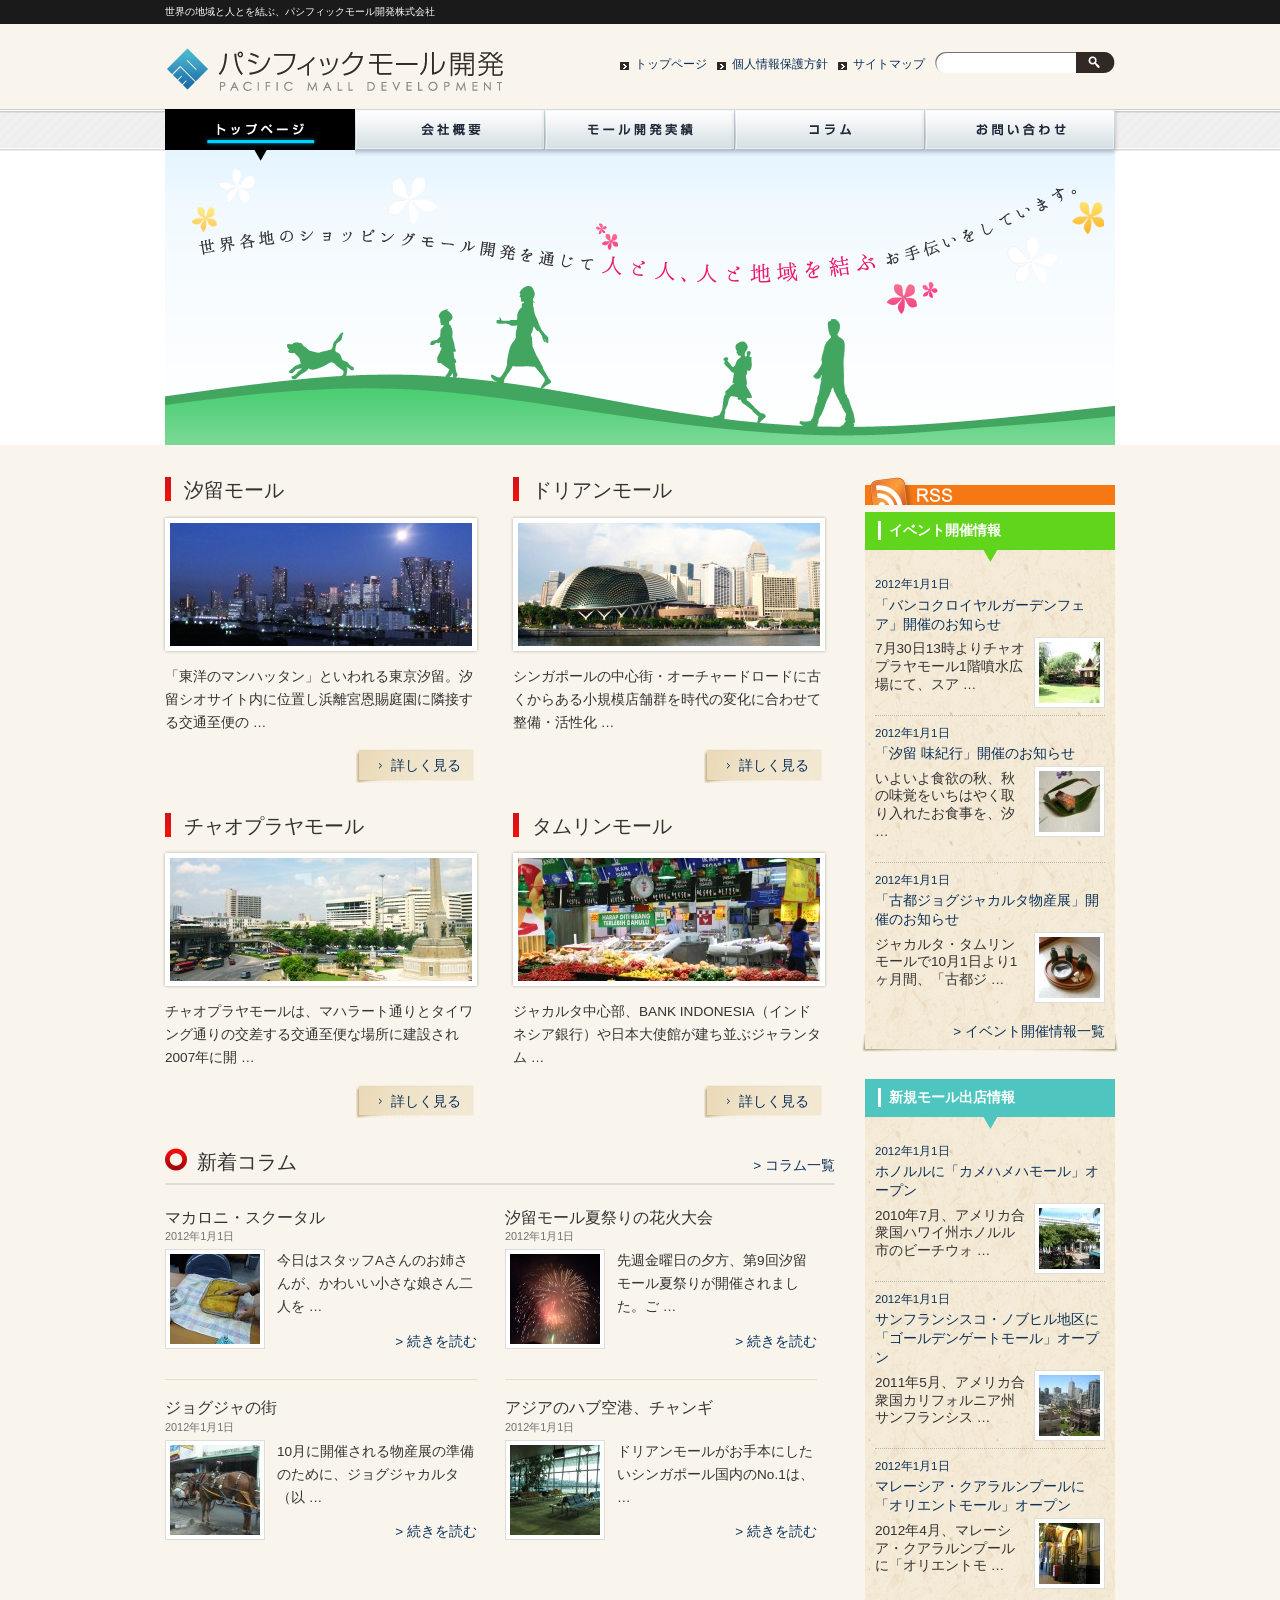
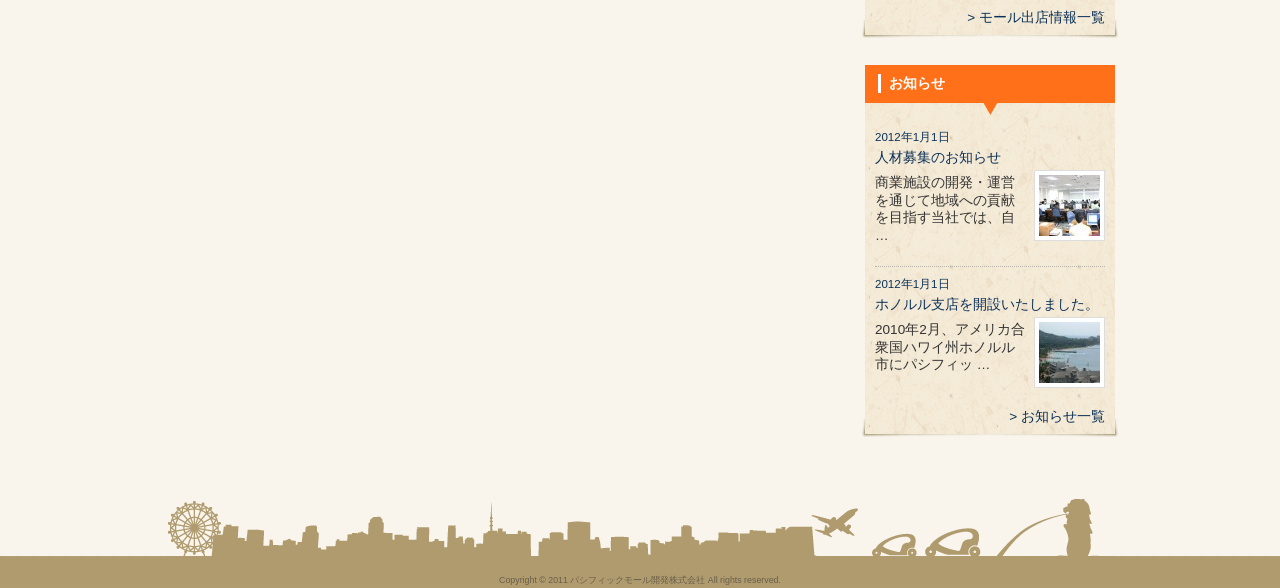
<file: wordpress/wp-content/themes/pacific/index.html>
<!DOCTYPE HTML>
<html dir="ltr" lang="ja">
<head>
<meta http-equiv="Content-Type" content="text/html; charset=UTF-8">
<title>パシフィックモール開発株式会社 | 世界の地域と人とを結ぶ、パシフィックモール開発株式会社</title>
<link rel="apple-touch-icon" href="./images/touch-icon.png" />
<link rel="shortcut icon" href="./images/favicon.ico" />
<link rel="stylesheet" type="text/css" media="all" href="./style.css" />
<!--[if lt IE 9]>
  <meta http-equiv="Imagetoolbar" content="no" />
  <script src="http://html5shiv.googlecode.com/svn/trunk/html5.js"></script>
<![endif]-->
</head>
<body class="home">
<div id="wrap">
  <section id="description">
    <h1>世界の地域と人とを結ぶ、パシフィックモール開発株式会社</h1>
  </section><!-- #description end -->
  <div id="container">
    <header id="header">
      <h1 id="site-id">
        <a href="#"><img src="./images/header/site_id.png" alt="パシフィックモール開発株式会社" /></a>
      </h1><!-- #site-id end -->
      <div id="utility-group">
        <nav id="utility-nav">
          <ul>
            <li><a href="#">トップページ</a></li>
            <li><a href="#">個人情報保護方針</a></li>
            <li><a href="#">サイトマップ</a></li>
          </ul>
        </nav><!-- #utility-nav end -->
        <div id="header-widget-area">
          <aside class="widget_search">
            <form role="search" id="searchform">
              <div>
                <input type="text" id="s" />
                <input type="submit" id="searchsubmit"/>
              </div>
            </form><!-- #searchform end -->
          </aside><!-- .widget_search end -->
        </div><!-- #header-widget-area end -->
      </div><!-- #utility-group end -->
    </header><!-- #header end -->
    <nav id="global-nav">
      <ul id="menu-global">
        <li id="menu-item-home" class="menu-item current-menu-item"><a href="#">トップページ</a></li>
        <li id="menu-item-about" class="menu-item"><a href="#">会社概要</a></li>
        <li id="menu-item-mall" class="menu-item"><a href="#">モール開発実績</a>
          <ul class="sub-menu">
            <li class="menu-item"><a href="#">汐留モール</a></li>
            <li class="menu-item"><a href="#">ドリアンモール</a></li>
            <li class="menu-item"><a href="#">チャオプラヤモール</a></li>
            <li class="menu-item"><a href="#">タムリンモール</a></li>
          </ul>
        </li>
        <li id="menu-item-column" class="menu-item"><a href="#">コラム</a></li>
        <li id="menu-item-inquiry" class="menu-item"><a href="#">お問い合わせ</a></li>
      </ul><!-- #menu-global end -->
    </nav><!-- #global-nav end -->
    <section id="branding">
      <img src="./images/header/default.png" width="950" height="295" alt="" />
    </section><!-- #branding end -->
    <section id="contents-body">
      <section id="contents">
        <section id="malls-pickup">
          <div class="malls-group">
            <article>
              <h1><a href="#">汐留モール</a></h1>
              <a href="#"><img width="302" height="123" src="./images/top/shiodome_mall-302x123.jpg"  alt="汐留モール" /></a>
              <p>「東洋のマンハッタン」といわれる東京汐留。汐留シオサイト内に位置し浜離宮恩賜庭園に隣接する交通至便の &#8230;</p>
              <div class="continue-button">
                <a href="#">詳しく見る</a>
              </div>
            </article>
            <article>
              <h1><a href="#">ドリアンモール</a></h1>
              <a href="#"><img width="302" height="123" src="./images/top/durian_mall-302x123.jpg" alt="ドリアンモール" /></a>
              <p>シンガポールの中心街・オーチャードロードに古くからある小規模店舗群を時代の変化に合わせて整備・活性化 &#8230;</p>
              <div class="continue-button">
                <a href="#">詳しく見る</a>
              </div>
            </article>
          </div><!-- .malls-group end -->
          <div class="malls-group">
            <article>
              <h1><a href="#">チャオプラヤモール</a></h1>
              <a href="#"><img width="302" height="123" src="./images/top/chao-phraya_mall-302x123.jpg" alt="チャオプラヤモール" /></a>
              <p>チャオプラヤモールは、マハラート通りとタイワング通りの交差する交通至便な場所に建設され2007年に開 &#8230;</p>
              <div class="continue-button">
                <a href="#">詳しく見る</a>
              </div>
            </article>
            <article>
              <h1><a href="#">タムリンモール</a></h1>
              <a href="#"><img width="302" height="123" src="./images/top/thamrin_mall-302x123.jpg" alt="タムリンモール" /></a>
              <p>ジャカルタ中心部、BANK INDONESIA（インドネシア銀行）や日本大使館が建ち並ぶジャランタム &#8230;</p>
              <div class="continue-button">
                <a href="#">詳しく見る</a>
              </div>
            </article>
          </div><!-- .malls-group end -->
        </section><!-- #malls-pickup end -->
        <section id="latest-columns">
          <h1 id="latest-columns-title">新着コラム</h1>
          <span class="link-text archive-link"><a href="#">コラム一覧</a></span>
          <div class="column-group head">
            <article class="column-article" >
              <h1 class="update-title"><a href="#">マカロニ・スクータル</a></h1>
              <time class="entry-date" datetime="2012-01-01">2012年1月1日</time>
              <a href="#"><img width="90" height="90" src="./images/top/macaroni-90x90.jpg" alt="マカロニ・スクータル" /></a>
              <p>今日はスタッフAさんのお姉さんが、かわいい小さな娘さん二人を &#8230;</p>
              <span class="link-text"><a href="#">続きを読む</a></span>
            </article>
            <article class="column-article" >
              <h1 class="update-title"><a href="#">汐留モール夏祭りの花火大会</a></h1>
              <time class="entry-date" datetime="2012-01-01">2012年1月1日</time>
              <a href="#"><img width="90" height="90" src="./images/top/fireworks-90x90.png" alt="汐留モール夏祭りの花火大会" /></a>
              <p>先週金曜日の夕方、第9回汐留モール夏祭りが開催されました。ご &#8230;</p>
              <span class="link-text"><a href="#">続きを読む</a></span>
            </article>
          </div><!-- .column-group end -->
          <div class="column-group">
            <article class="column-article" >
              <h1 class="update-title"><a href="#">ジョグジャの街</a></h1>
              <time class="entry-date" datetime="2012-01-01">2012年1月1日</time>
              <a href="#"><img width="90" height="90" src="./images/top/jogjakarta-90x90.jpg" alt="ジョグジャの街"/></a>
              <p>10月に開催される物産展の準備のために、ジョグジャカルタ（以 &#8230;</p>
              <span class="link-text"><a href="#">続きを読む</a></span>
            </article>
            <article class="column-article" >
              <h1 class="update-title"><a href="#">アジアのハブ空港、チャンギ</a></h1>
              <time class="entry-date" datetime="2012-01-01">2012年1月1日</time>
              <a href="#"><img width="90" height="90" src="./images/top/changi_airport-90x90.jpg" alt="アジアのハブ空港、チャンギ" /></a>
              <p>ドリアンモールがお手本にしたいシンガポール国内のNo.1は、 &#8230;</p>
              <span class="link-text"><a href="#">続きを読む</a></span>
            </article>
          </div><!-- .column-group end -->
        </section><!-- #latest-columns end -->
      </section><!-- #contents end -->
      <section id="sidebar">
        <aside class="rss_link">
          <a href="#"><img src="./images/btn_rss_feed.png" width="250" height="28" alt="RSS" /></a>
        </aside>
        <div id="primary" class="widget-area">
          <aside id="event-info" class="news-list">
            <h1>イベント開催情報</h1>
            <div class="info-wrap">
              <ul>
                <li>
                  <time class="entry-date" datetime="2012-01-01">2012年1月1日</time>
                  <h2><a href="#">「バンコクロイヤルガーデンフェア」開催のお知らせ</a></h2>
                  <a href="#"><img width="61" height="61" src="./images/top/bangkok_garden-61x61.jpg" alt="「バンコクロイヤルガーデンフェア」開催のお知らせ" /></a>
                  <p>7月30日13時よりチャオプラヤモール1階噴水広場にて、スア &#8230;</p>
                </li>
                <li>
                  <time class="entry-date" datetime="2012-01-01">2012年1月1日</time>
                  <h2><a href="#">「汐留 味紀行」開催のお知らせ</a></h2>
                  <a href="#"><img width="61" height="61" src="./images/top/shiodome_restaurants-61x61.jpg" alt="「汐留 味紀行」開催のお知らせ" /></a>
                  <p>いよいよ食欲の秋、秋の味覚をいちはやく取り入れたお食事を、汐 &#8230;</p>
                </li>
                <li>
                  <time class="entry-date" datetime="2012-01-01">2012年1月1日</time>
                  <h2><a href="#">「古都ジョグジャカルタ物産展」開催のお知らせ</a></h2>
                  <a href="#"><img width="61" height="61" src="./images/top/jogja_exhibition-61x61.jpg" alt="「古都ジョグジャカルタ物産展」開催のお知らせ" /></a>
                  <p>ジャカルタ・タムリンモールで10月1日より1ヶ月間、「古都ジ &#8230;</p>
                </li>
              </ul>
              <span class="link-text"><a href="#">イベント開催情報一覧</a></span>
            </div><!-- .info-wrap end -->
          </aside><!-- #event-info end -->
          <aside id="malls-info" class="news-list">
            <h1>新規モール出店情報</h1>
            <div class="info-wrap">
              <ul>
                <li>
                  <time class="entry-date" datetime="2012-01-01">2012年1月1日</time>
                  <h2><a href="#">ホノルルに「カメハメハモール」オープン</a></h2>
                  <a href="#"><img width="61" height="61" src="./images/top/kamehameha_mall-61x61.jpg" alt="ホノルルに「カメハメハモール」オープン" /></a>
                  <p>2010年7月、アメリカ合衆国ハワイ州ホノルル市のビーチウォ &#8230;</p>
                </li>
                <li>
                  <time class="entry-date" datetime="2012-01-01">2012年1月1日</time>
                  <h2><a href="#">サンフランシスコ・ノブヒル地区に「ゴールデンゲートモール」オープン</a></h2>
                  <a href="#"><img width="61" height="61" src="./images/top/golden-gate_mall-61x61.jpg" alt="サンフランシスコ・ノブヒル地区に「ゴールデンゲートモール」オープン" /></a>
                  <p>2011年5月、アメリカ合衆国カリフォルニア州サンフランシス &#8230;</p>
                </li>
                <li>
                  <time class="entry-date" datetime="2012-01-01">2012年1月1日</time>
                  <h2><a href="#">マレーシア・クアラルンプールに「オリエントモール」オープン</a></h2>
                  <a href="#"><img width="61" height="61" src="./images/top/orient_mall-61x61.jpg" alt="マレーシア・クアラルンプールに「オリエントモール」オープン" /></a>
                  <p>2012年4月、マレーシア・クアラルンプールに「オリエントモ &#8230;</p>
                </li>
              </ul>
              <span class="link-text"><a href="#">モール出店情報一覧</a></span>
            </div><!-- .info-wrap end -->
          </aside><!-- #malls-info end -->
          <aside id="information-info" class="news-list">
            <h1>お知らせ</h1>
            <div class="info-wrap">
              <ul>
                <li>
                  <time class="entry-date" datetime="2012-01-01">2012年1月1日</time>
                  <h2><a href="#">人材募集のお知らせ</a></h2>
                  <a href="#"><img width="61" height="61" src="./images/top/recruit-61x61.jpg" alt="人材募集のお知らせ" /></a>
                  <p>商業施設の開発・運営を通じて地域への貢献を目指す当社では、自 &#8230;</p>
                </li>
                <li>
                  <time class="entry-date" datetime="2012-01-01">2012年1月1日</time>
                  <h2><a href="#">ホノルル支店を開設いたしました。</a></h2>
                  <a href="#"><img width="61" height="61" src="./images/top/honolulu_office-61x61.jpg"  alt="ホノルル支店を開設いたしました。" /></a>
                  <p>2010年2月、アメリカ合衆国ハワイ州ホノルル市にパシフィッ &#8230;</p>
                </li>
              </ul>
              <span class="link-text"><a href="#">お知らせ一覧</a></span>
            </div><!-- .info-wrap end -->
          </aside><!-- #information-info end -->
        </div><!-- #primary end -->
      </section><!-- #sidebar end  -->
    </section><!-- #contents-body end -->
  </div><!-- #container end -->
  <div id="footer-container">
    <footer id="footer">
      <p id="copyright"><small>Copyright &copy; 2011 <a href="#">パシフィックモール開発株式会社</a> All rights reserved.</small></p>
    </footer><!-- #footer end -->
  </div><!-- #footer-container end -->
</div><!-- #wrap end -->
</body>
</html>
</file>
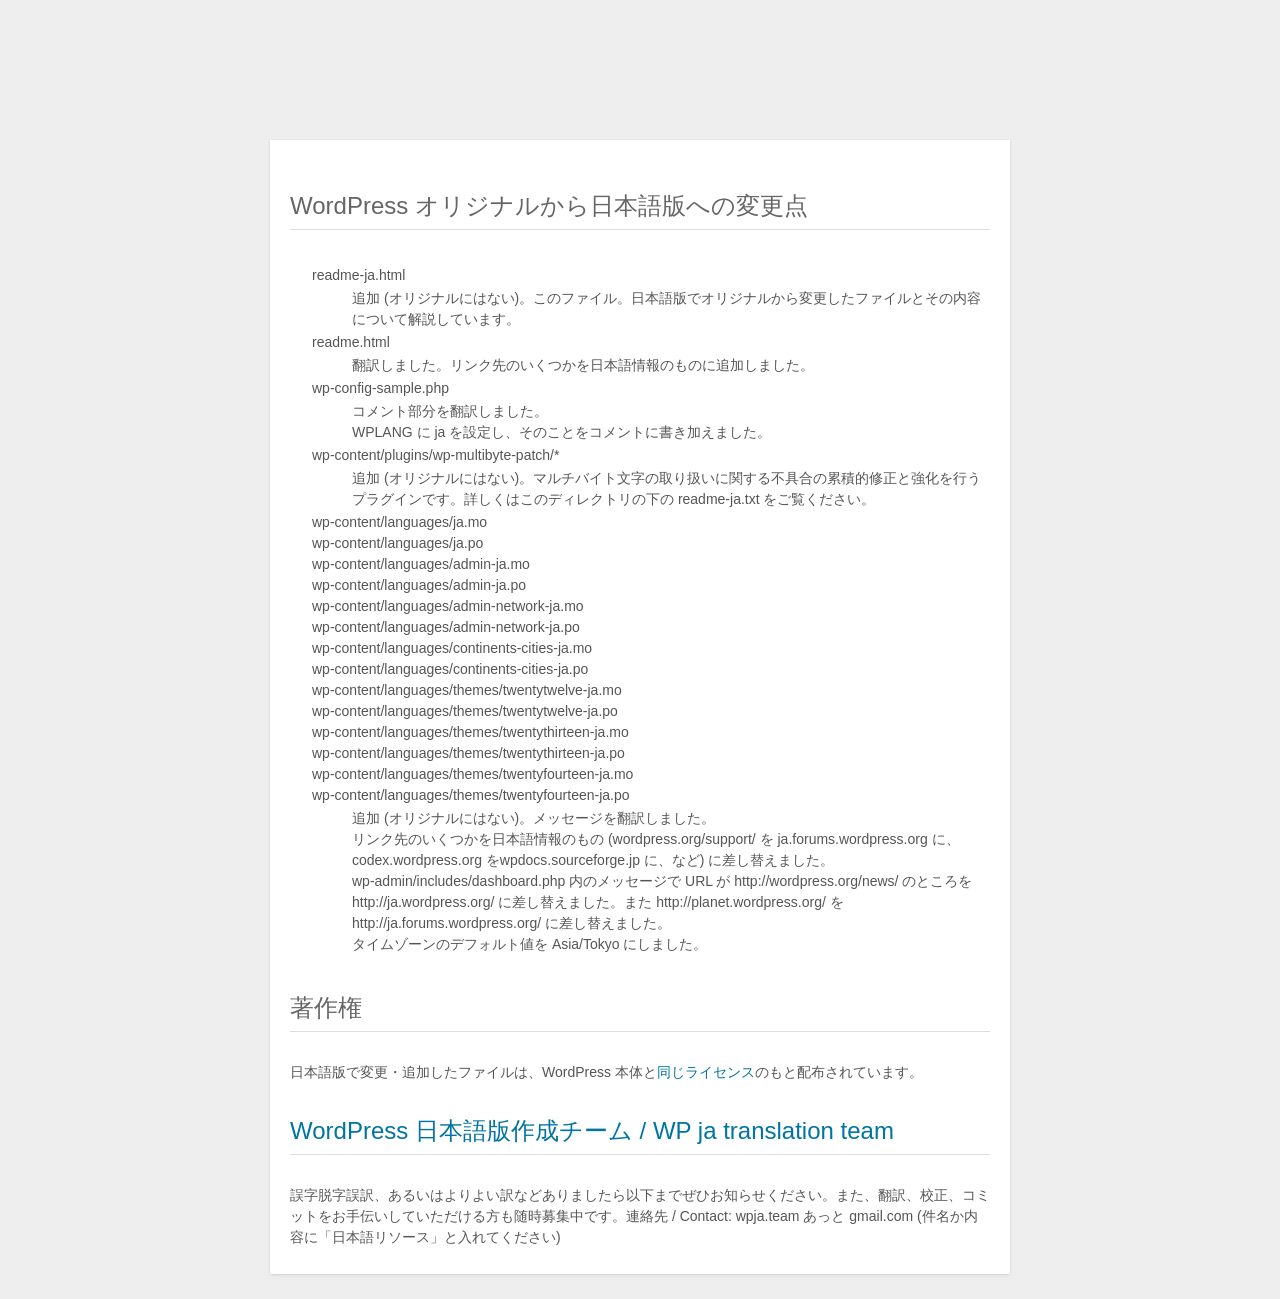
<file: wordpress/readme-ja.html>
<!DOCTYPE html>
<html>
<head>
	<meta http-equiv="Content-Type" content="text/html; charset=utf-8" />
	<title>WordPress オリジナルから日本語版への変更点</title>
	<link rel="stylesheet" href="wp-admin/css/install.css?ver=20100228" type="text/css" />
</head>
<body>
<h1>WordPress オリジナルから日本語版への変更点</h1>
<dl>
  <dt>readme-ja.html</dt>
  <dd>追加 (オリジナルにはない)。このファイル。日本語版でオリジナルから変更したファイルとその内容について解説しています。</dd>
  <dt>readme.html</dt>
  <dd>翻訳しました。リンク先のいくつかを日本語情報のものに追加しました。</dd>
  <dt>wp-config-sample.php</dt>
  <dd>コメント部分を翻訳しました。<br />
	WPLANG に ja を設定し、そのことをコメントに書き加えました。</dd>
  <dt>wp-content/plugins/wp-multibyte-patch/*</dt>
  <dd>追加 (オリジナルにはない)。マルチバイト文字の取り扱いに関する不具合の累積的修正と強化を行うプラグインです。詳しくはこのディレクトリの下の readme-ja.txt をご覧ください。</dd>
  <dt>wp-content/languages/ja.mo<br />
	wp-content/languages/ja.po<br />
	wp-content/languages/admin-ja.mo<br />
	wp-content/languages/admin-ja.po<br />
	wp-content/languages/admin-network-ja.mo<br />
	wp-content/languages/admin-network-ja.po<br />
	wp-content/languages/continents-cities-ja.mo<br />
	wp-content/languages/continents-cities-ja.po<br />
	wp-content/languages/themes/twentytwelve-ja.mo<br />
	wp-content/languages/themes/twentytwelve-ja.po<br />
	wp-content/languages/themes/twentythirteen-ja.mo<br />
	wp-content/languages/themes/twentythirteen-ja.po<br />
	wp-content/languages/themes/twentyfourteen-ja.mo<br />
	wp-content/languages/themes/twentyfourteen-ja.po</dt>
  <dd>追加 (オリジナルにはない)。メッセージを翻訳しました。<br />
	リンク先のいくつかを日本語情報のもの (wordpress.org/support/ を ja.forums.wordpress.org に、codex.wordpress.org をwpdocs.sourceforge.jp に、など) に差し替えました。<br />
	wp-admin/includes/dashboard.php 内のメッセージで URL が http://wordpress.org/news/ のところを http://ja.wordpress.org/ に差し替えました。また http://planet.wordpress.org/ を http://ja.forums.wordpress.org/ に差し替えました。<br />
	タイムゾーンのデフォルト値を Asia/Tokyo にしました。</dd>
</dl>

<h1>著作権</h1>
<p>日本語版で変更・追加したファイルは、WordPress 本体と<a href="license.txt">同じライセンス</a>のもと配布されています。</p>

<h1><a href="http://groups.google.com/group/wp-ja-pkg" >WordPress 日本語版作成チーム / WP ja translation team</a></h1>
<p>誤字脱字誤訳、あるいはよりよい訳などありましたら以下までぜひお知らせください。また、翻訳、校正、コミットをお手伝いしていただける方も随時募集中です。連絡先 / Contact: wpja.team あっと gmail.com (件名か内容に「日本語リソース」と入れてください)</p>
</body>
</html>
</file>
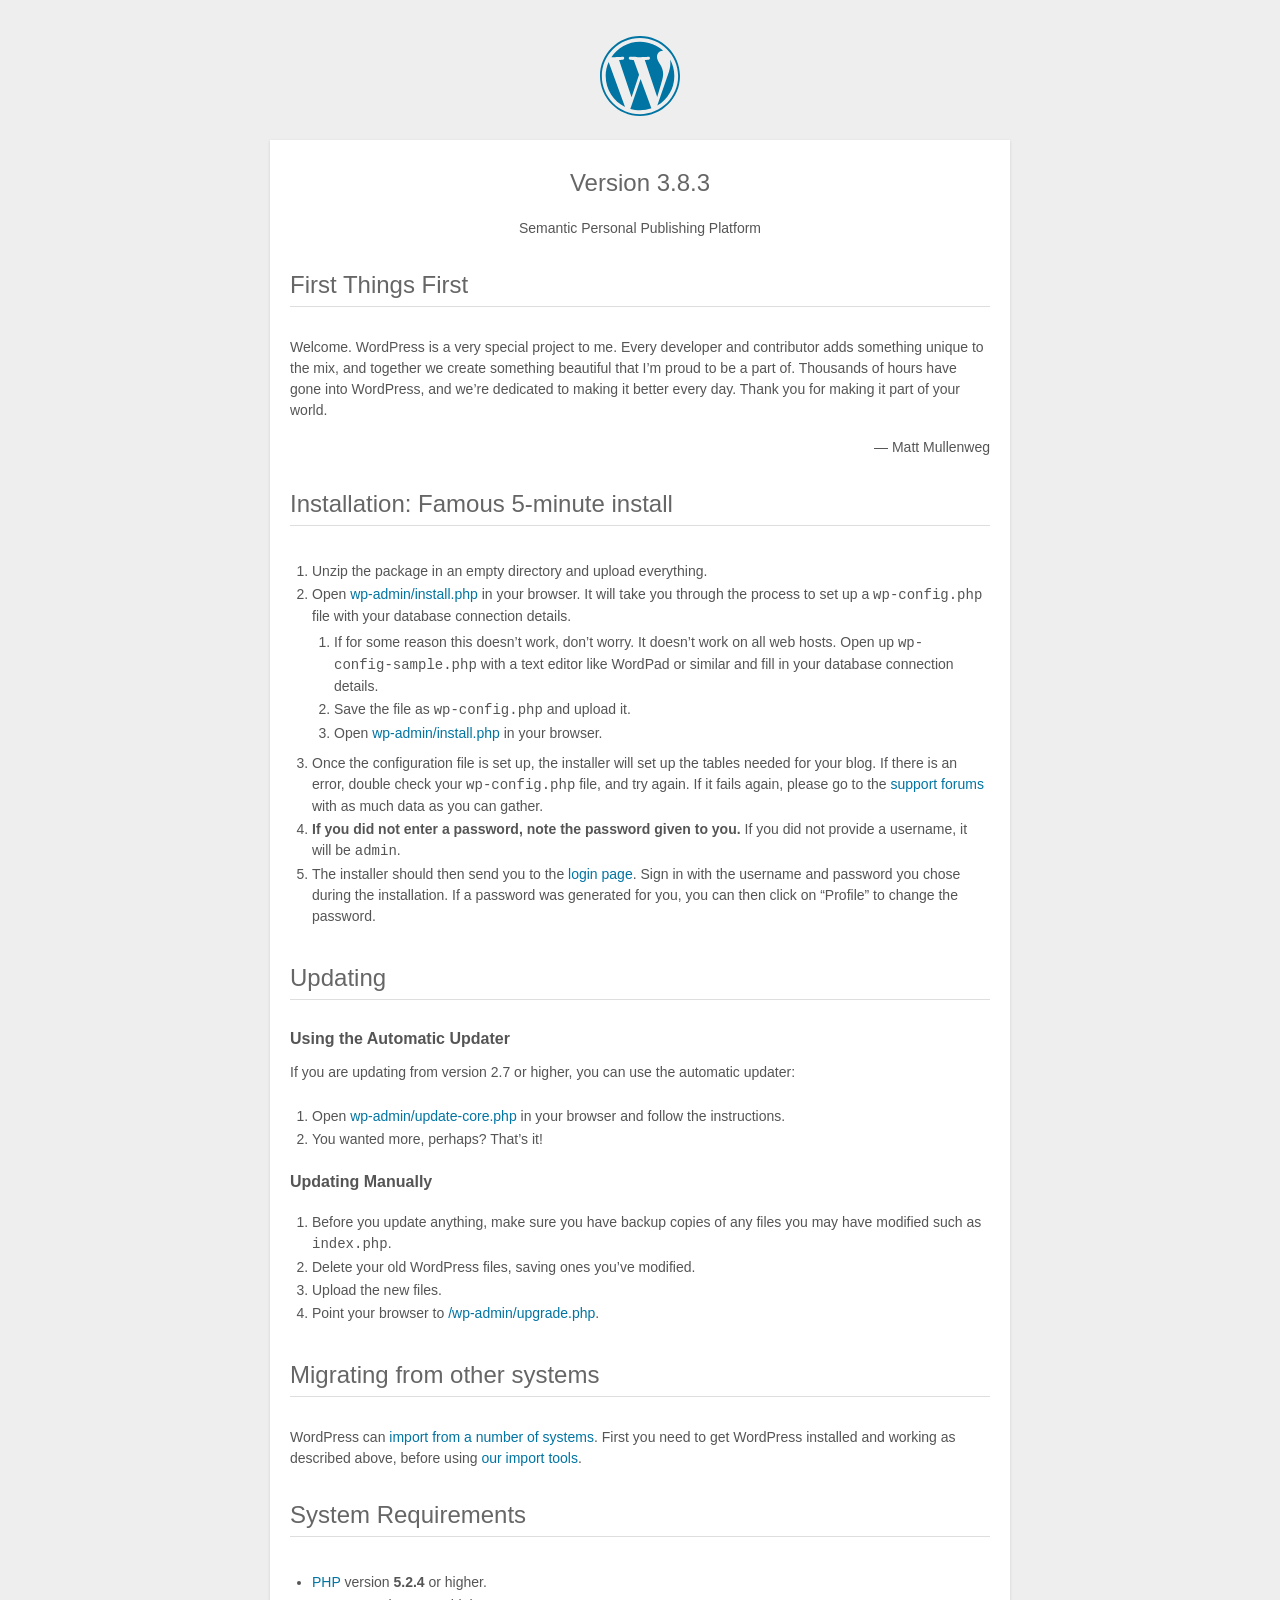
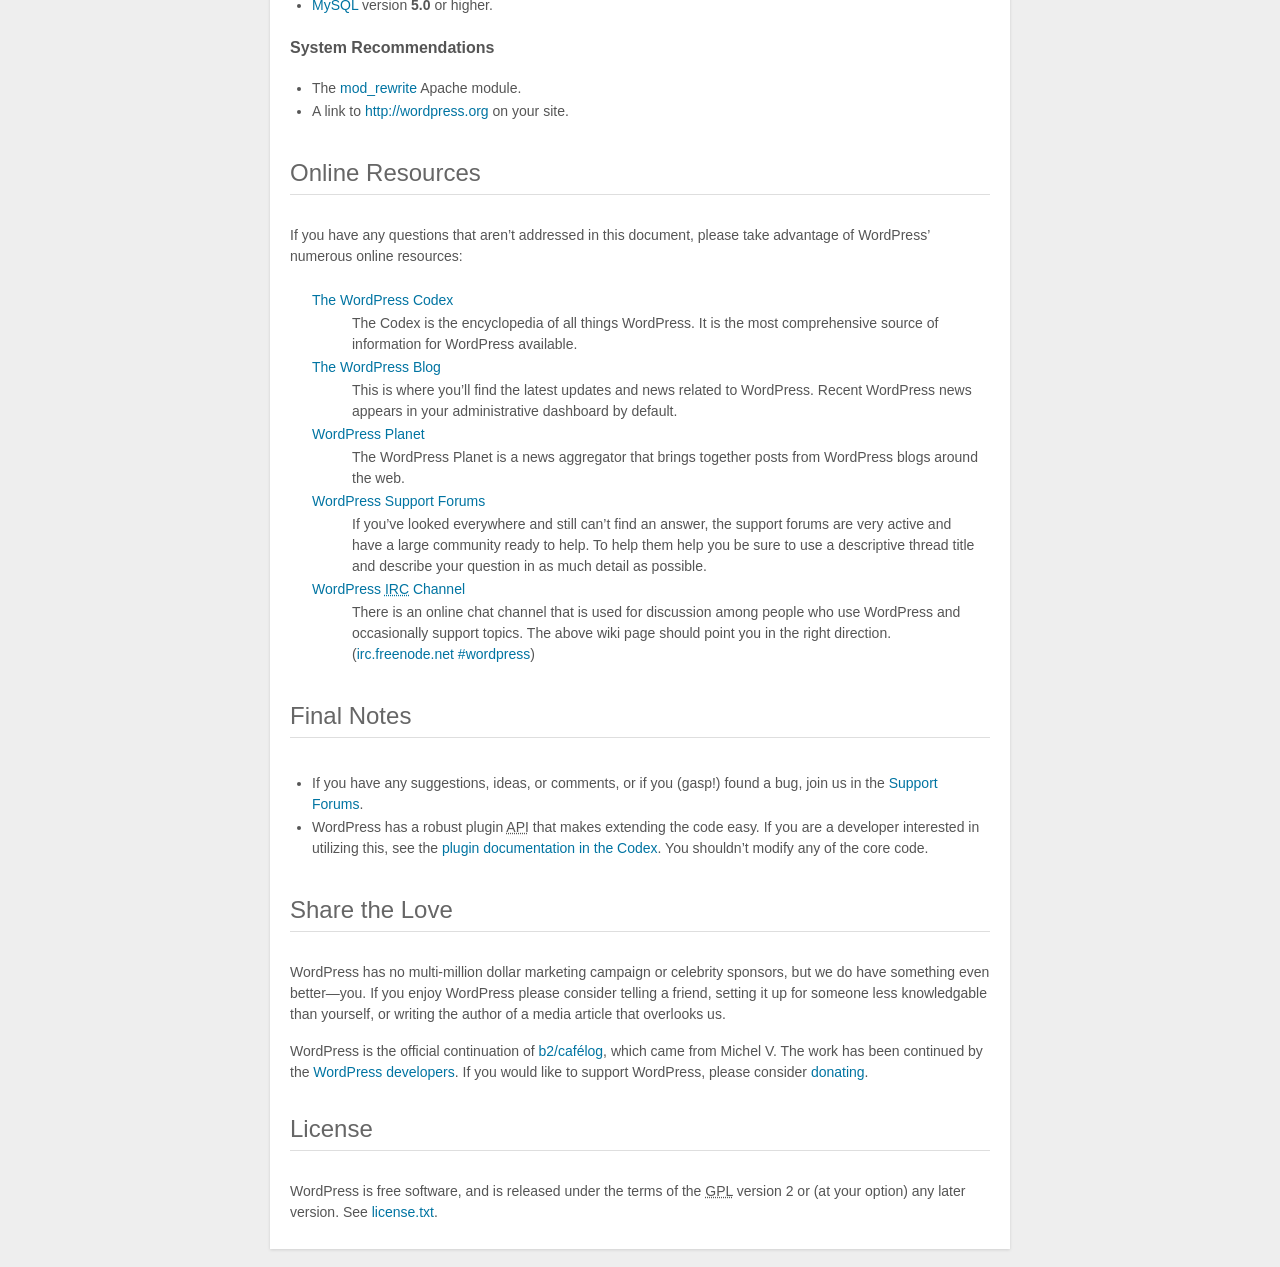
<file: wordpress/readme.html>
<!DOCTYPE html>
<html>
<head>
	<meta name="viewport" content="width=device-width" />
	<meta http-equiv="Content-Type" content="text/html; charset=utf-8" />
	<title>WordPress &#8250; ReadMe</title>
	<link rel="stylesheet" href="wp-admin/css/install.css?ver=20100228" type="text/css" />
</head>
<body>
<h1 id="logo">
	<a href="http://wordpress.org/"><img alt="WordPress" src="wp-admin/images/wordpress-logo.png" /></a>
	<br /> Version 3.8.3
</h1>
<p style="text-align: center">Semantic Personal Publishing Platform</p>

<h1>First Things First</h1>
<p>Welcome. WordPress is a very special project to me. Every developer and contributor adds something unique to the mix, and together we create something beautiful that I&#8217;m proud to be a part of. Thousands of hours have gone into WordPress, and we&#8217;re dedicated to making it better every day. Thank you for making it part of your world.</p>
<p style="text-align: right">&#8212; Matt Mullenweg</p>

<h1>Installation: Famous 5-minute install</h1>
<ol>
	<li>Unzip the package in an empty directory and upload everything.</li>
	<li>Open <span class="file"><a href="wp-admin/install.php">wp-admin/install.php</a></span> in your browser. It will take you through the process to set up a <code>wp-config.php</code> file with your database connection details.
		<ol>
			<li>If for some reason this doesn&#8217;t work, don&#8217;t worry. It doesn&#8217;t work on all web hosts. Open up <code>wp-config-sample.php</code> with a text editor like WordPad or similar and fill in your database connection details.</li>
			<li>Save the file as <code>wp-config.php</code> and upload it.</li>
			<li>Open <span class="file"><a href="wp-admin/install.php">wp-admin/install.php</a></span> in your browser.</li>
		</ol>
	</li>
	<li>Once the configuration file is set up, the installer will set up the tables needed for your blog. If there is an error, double check your <code>wp-config.php</code> file, and try again. If it fails again, please go to the <a href="http://wordpress.org/support/" title="WordPress support">support forums</a> with as much data as you can gather.</li>
	<li><strong>If you did not enter a password, note the password given to you.</strong> If you did not provide a username, it will be <code>admin</code>.</li>
	<li>The installer should then send you to the <a href="wp-login.php">login page</a>. Sign in with the username and password you chose during the installation. If a password was generated for you, you can then click on &#8220;Profile&#8221; to change the password.</li>
</ol>

<h1>Updating</h1>
<h2>Using the Automatic Updater</h2>
<p>If you are updating from version 2.7 or higher, you can use the automatic updater:</p>
<ol>
	<li>Open <span class="file"><a href="wp-admin/update-core.php">wp-admin/update-core.php</a></span> in your browser and follow the instructions.</li>
	<li>You wanted more, perhaps? That&#8217;s it!</li>
</ol>

<h2>Updating Manually</h2>
<ol>
	<li>Before you update anything, make sure you have backup copies of any files you may have modified such as <code>index.php</code>.</li>
	<li>Delete your old WordPress files, saving ones you&#8217;ve modified.</li>
	<li>Upload the new files.</li>
	<li>Point your browser to <span class="file"><a href="wp-admin/upgrade.php">/wp-admin/upgrade.php</a>.</span></li>
</ol>

<h1>Migrating from other systems</h1>
<p>WordPress can <a href="http://codex.wordpress.org/Importing_Content">import from a number of systems</a>. First you need to get WordPress installed and working as described above, before using <a href="wp-admin/import.php" title="Import to WordPress">our import tools</a>.</p>

<h1>System Requirements</h1>
<ul>
	<li><a href="http://php.net/">PHP</a> version <strong>5.2.4</strong> or higher.</li>
	<li><a href="http://www.mysql.com/">MySQL</a> version <strong>5.0</strong> or higher.</li>
</ul>

<h2>System Recommendations</h2>
<ul>
	<li>The <a href="http://httpd.apache.org/docs/2.2/mod/mod_rewrite.html">mod_rewrite</a> Apache module.</li>
	<li>A link to <a href="http://wordpress.org/">http://wordpress.org</a> on your site.</li>
</ul>

<h1>Online Resources</h1>
<p>If you have any questions that aren&#8217;t addressed in this document, please take advantage of WordPress&#8217; numerous online resources:</p>
<dl>
	<dt><a href="http://codex.wordpress.org/">The WordPress Codex</a></dt>
		<dd>The Codex is the encyclopedia of all things WordPress. It is the most comprehensive source of information for WordPress available.</dd>
	<dt><a href="http://wordpress.org/news/">The WordPress Blog</a></dt>
		<dd>This is where you&#8217;ll find the latest updates and news related to WordPress. Recent WordPress news appears in your administrative dashboard by default.</dd>
	<dt><a href="http://planet.wordpress.org/">WordPress Planet</a></dt>
		<dd>The WordPress Planet is a news aggregator that brings together posts from WordPress blogs around the web.</dd>
	<dt><a href="http://wordpress.org/support/">WordPress Support Forums</a></dt>
		<dd>If you&#8217;ve looked everywhere and still can&#8217;t find an answer, the support forums are very active and have a large community ready to help. To help them help you be sure to use a descriptive thread title and describe your question in as much detail as possible.</dd>
	<dt><a href="http://codex.wordpress.org/IRC">WordPress <abbr title="Internet Relay Chat">IRC</abbr> Channel</a></dt>
		<dd>There is an online chat channel that is used for discussion among people who use WordPress and occasionally support topics. The above wiki page should point you in the right direction. (<a href="irc://irc.freenode.net/wordpress">irc.freenode.net #wordpress</a>)</dd>
</dl>

<h1>Final Notes</h1>
<ul>
	<li>If you have any suggestions, ideas, or comments, or if you (gasp!) found a bug, join us in the <a href="http://wordpress.org/support/">Support Forums</a>.</li>
	<li>WordPress has a robust plugin <abbr title="application programming interface">API</abbr> that makes extending the code easy. If you are a developer interested in utilizing this, see the <a href="http://codex.wordpress.org/Plugin_API" title="WordPress plugin API">plugin documentation in the Codex</a>. You shouldn&#8217;t modify any of the core code.</li>
</ul>

<h1>Share the Love</h1>
<p>WordPress has no multi-million dollar marketing campaign or celebrity sponsors, but we do have something even better&#8212;you. If you enjoy WordPress please consider telling a friend, setting it up for someone less knowledgable than yourself, or writing the author of a media article that overlooks us.</p>

<p>WordPress is the official continuation of <a href="http://cafelog.com/">b2/caf&#233;log</a>, which came from Michel V. The work has been continued by the <a href="http://wordpress.org/about/">WordPress developers</a>. If you would like to support WordPress, please consider <a href="http://wordpress.org/donate/" title="Donate to WordPress">donating</a>.</p>

<h1>License</h1>
<p>WordPress is free software, and is released under the terms of the <abbr title="GNU General Public License">GPL</abbr> version 2 or (at your option) any later version. See <a href="license.txt">license.txt</a>.</p>

</body>
</html>
</file>
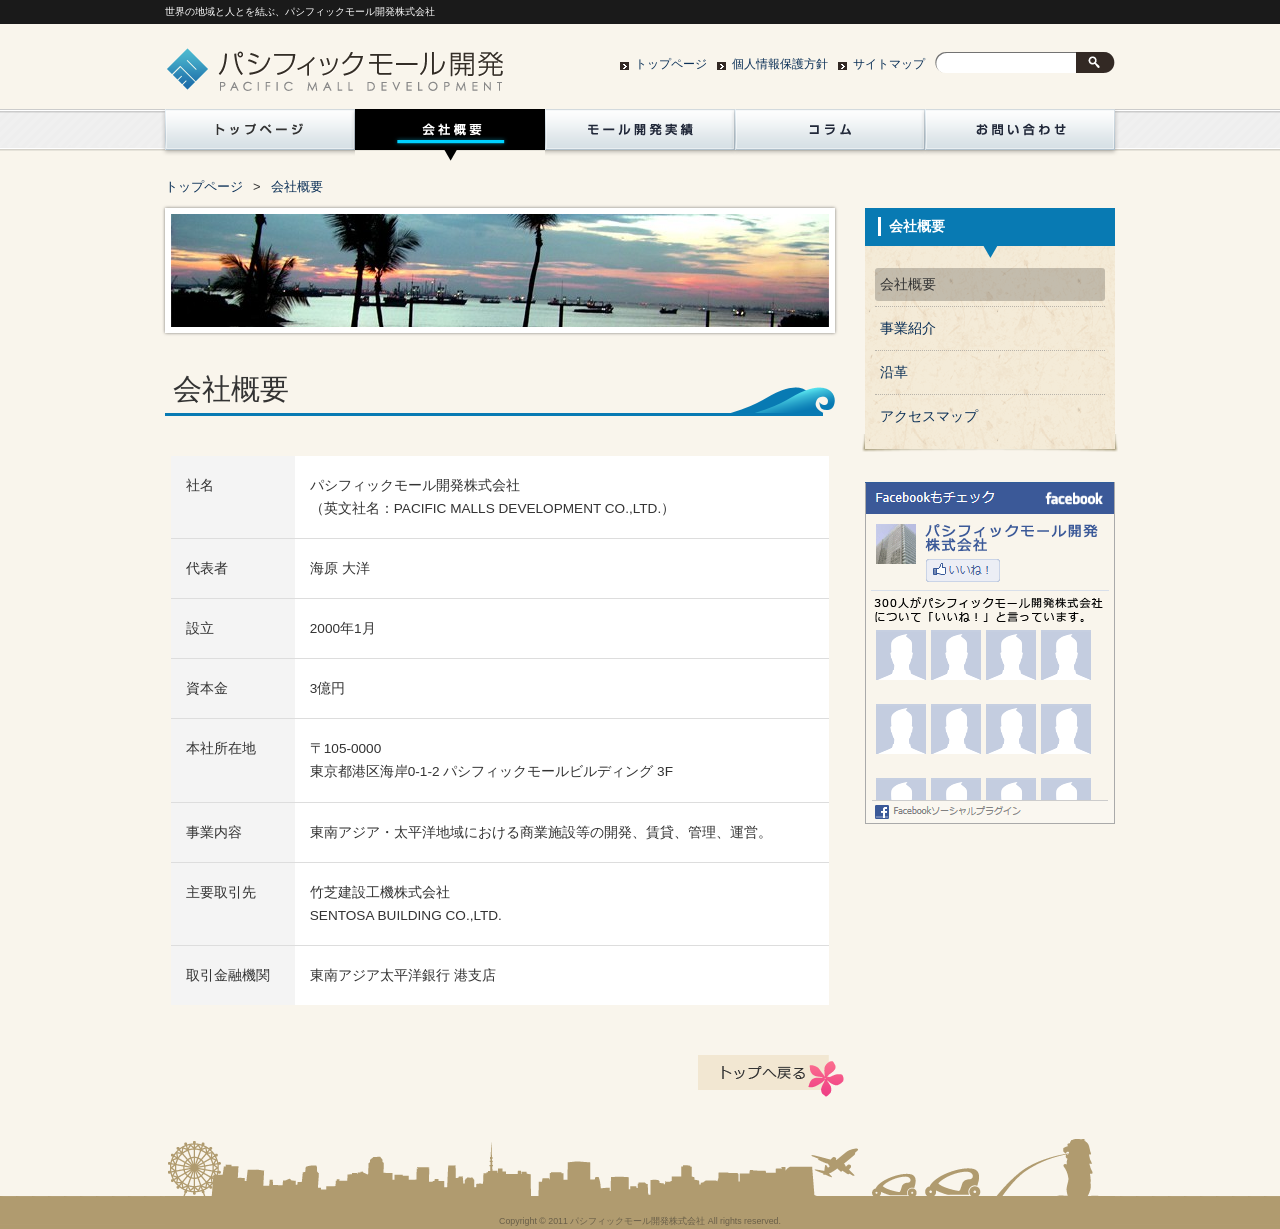
<file: wordpress/wp-content/themes/pacific/sub.html>
<!DOCTYPE HTML>
<html dir="ltr" lang="ja">
<head>
<meta http-equiv="Content-Type" content="text/html; charset=UTF-8">
<title>パシフィックモール開発株式会社 | 世界の地域と人とを結ぶ、パシフィックモール開発株式会社</title>
<link rel="apple-touch-icon" href="./images/touch-icon.png" />
<link rel="shortcut icon" href="./images//favicon.ico" />
<link rel="stylesheet" type="text/css" media="all" href="./style.css" />
<!--[if lt IE 9]>
  <meta http-equiv="Imagetoolbar" content="no" />
  <script src="http://html5shiv.googlecode.com/svn/trunk/html5.js"></script>
<![endif]-->
</head>
<body class="sub">
<div id="wrap">
  <section id="description">
    <h1>世界の地域と人とを結ぶ、パシフィックモール開発株式会社</h1>
  </section><!-- #description end -->
  <div id="container">
    <header id="header">
      <h1 id="site-id">
        <a href="#"><img src=" ./images/header/site_id.png" alt="パシフィックモール開発株式会社" /></a>
      </h1><!-- #site-id end -->
      <div id="utility-group">
        <nav id="utility-nav">
          <ul>
            <li><a href="#">トップページ</a></li>
            <li><a href="#">個人情報保護方針</a></li>
            <li><a href="#">サイトマップ</a></li>
          </ul>
        </nav><!-- #utility-nav end -->
        <div id="header-widget-area">
          <aside class="widget_search">
            <form role="search" id="searchform">
              <div>
                <input type="text" id="s" />
                <input type="submit" id="searchsubmit"/>
              </div>
            </form><!-- #searchform end  -->
          </aside><!-- #widget_search end -->
        </div><!-- #header-widget-area end -->
      </div><!-- #utility-group end -->
    </header><!-- #header end -->
    <nav id="global-nav">
      <ul id="menu-global">
        <li id="menu-item-home" class="menu-item"><a href="#">トップページ</a></li>
        <li id="menu-item-about" class="menu-item current-menu-item"><a href="#">会社概要</a></li>
        <li id="menu-item-mall" class="menu-item"><a href="#">モール開発実績</a>
          <ul class="sub-menu">
            <li class="menu-item"><a href="#">汐留モール</a></li>
            <li class="menu-item"><a href="#">ドリアンモール</a></li>
            <li class="menu-item"><a href="#">チャオプラヤモール</a></li>
            <li class="menu-item"><a href="#">タムリンモール</a></li>
          </ul>
        </li>
        <li id="menu-item-column" class="menu-item"><a href="#">コラム</a></li>
        <li id="menu-item-inquiry" class="menu-item"><a href="#">お問い合わせ</a></li>
      </ul><!-- #menu-global end -->
    </nav><!-- #global-nav end -->
    <section id="contents-body">
      <nav id="bread-crumb" class="bread_crumb">
        <ul>
          <li class="top"><a href="#">トップページ</a></li>
          <li class="sub current"><a href="#">会社概要</a></li>
        </ul>
      </nav><!-- #bread-crumb end -->
      <section id="contents">
        <article> 
          <header class="page-header">
            <img width="658" height="113" src="./images/category/default.jpg" alt="会社概要" id="category_image" />
            <h1 class="page-title">会社概要</h1>
          </header><!-- .page-header end -->
          <section class="entry-content">
            <table>
              <tr>
                <th>社名</th>
                <td>パシフィックモール開発株式会社<br />（英文社名：PACIFIC MALLS DEVELOPMENT CO.,LTD.）</td>
              </tr>
              <tr>
                <th>代表者</th>
                <td>海原 大洋</td>
              </tr>
              <tr>
                <th>設立</th>
                <td>2000年1月</td>
              </tr>
              <tr>
                <th>資本金</th>
                <td>3億円</td>
              </tr>
              <tr>
                <th>本社所在地</th>
                <td>〒105-0000<br />東京都港区海岸0-1-2 パシフィックモールビルディング 3F</td>
              </tr>
              <tr>
                <th>事業内容</th>
                <td>東南アジア・太平洋地域における商業施設等の開発、賃貸、管理、運営。</td>
              </tr>
              <tr>
                <th>主要取引先</th>
                <td>竹芝建設工機株式会社<br />SENTOSA BUILDING CO.,LTD.</td>
              </tr>
              <tr>
                <th>取引金融機関</th>
                <td>東南アジア太平洋銀行 港支店</td>
              </tr>
            </table>
          </section><!-- .entry-content end -->
        </article>
        <aside id="back_to_top">
          <a href="wrap" onclick="scrollup(); return false;"><img src="./images/btn_back_to_top.png" alt="トップへ戻る" width="146" height="42"></a>
        </aside><!-- 3back_to_top end -->
      </section><!-- #contents end -->
      <section id="sidebar">
        <div id="primary" class="widget-area">
          <aside>
            <h1 class="widget-title">会社概要</h1>
            <ul class="sub_navi">
              <li class="page_item current_page_item"><a href="#">会社概要</a></li>
              <li class="page_item"><a href="#">事業紹介</a></li>
              <li class="page_item"><a href="#">沿革</a></li>
              <li class="page_item"><a href="#">アクセスマップ</a></li>
            </ul>
          </aside>
        </div><!-- #primary end -->
        <div id="secondary" class="widget-area">
          <img src="./images/sub/fb_likebox.png" width="250" height="342" alt="Facebook likebox">
        </div><!-- #secondary end -->
      </section><!-- #sidebar end -->
    </section><!-- #contents-body end -->
  </div><!-- #container end -->
  <div id="footer-container">
    <footer id="footer">
      <p id="copyright"><small>Copyright &copy; 2011 <a href="#">パシフィックモール開発株式会社</a> All rights reserved.</small></p>
    </footer><!-- #footer end -->
  </div><!-- #footer-container end -->
</div><!-- #wrap end -->
<script src="./js/scroll.js"></script>
</body>
</html>
</file>
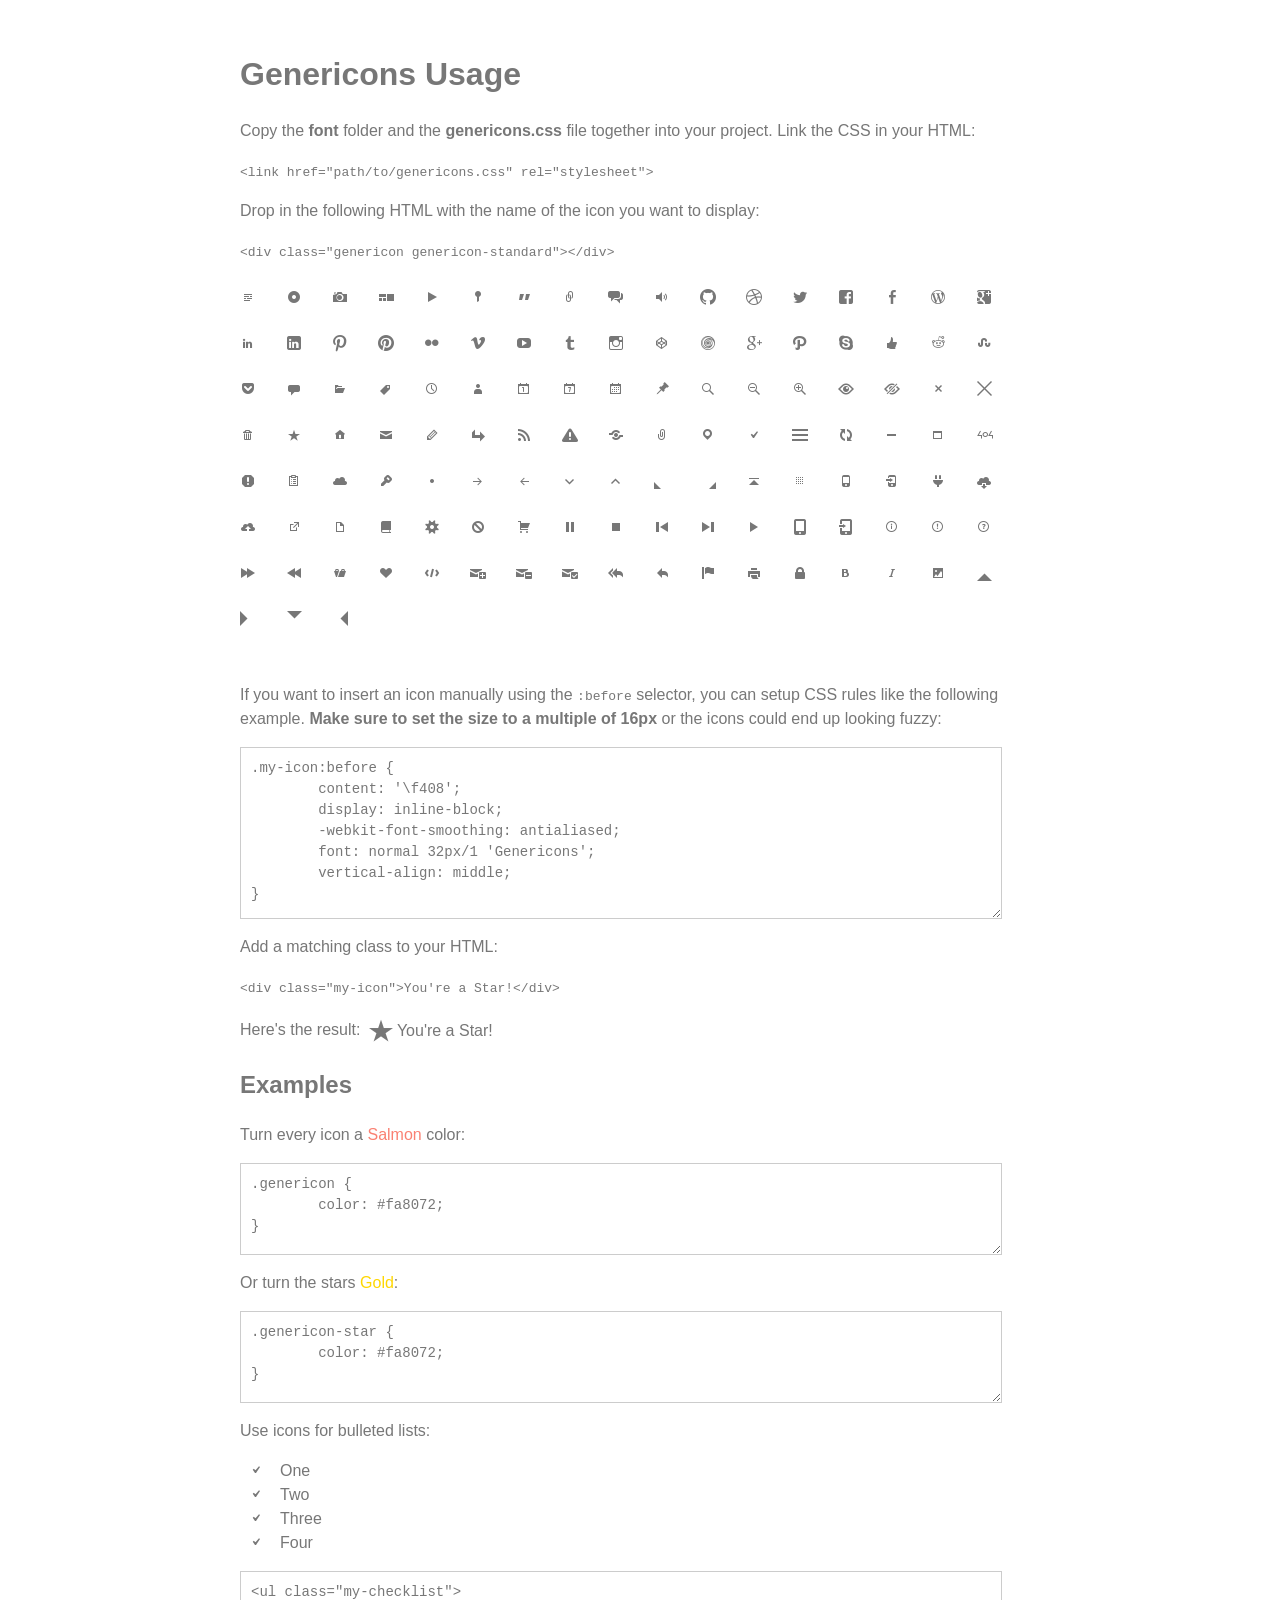
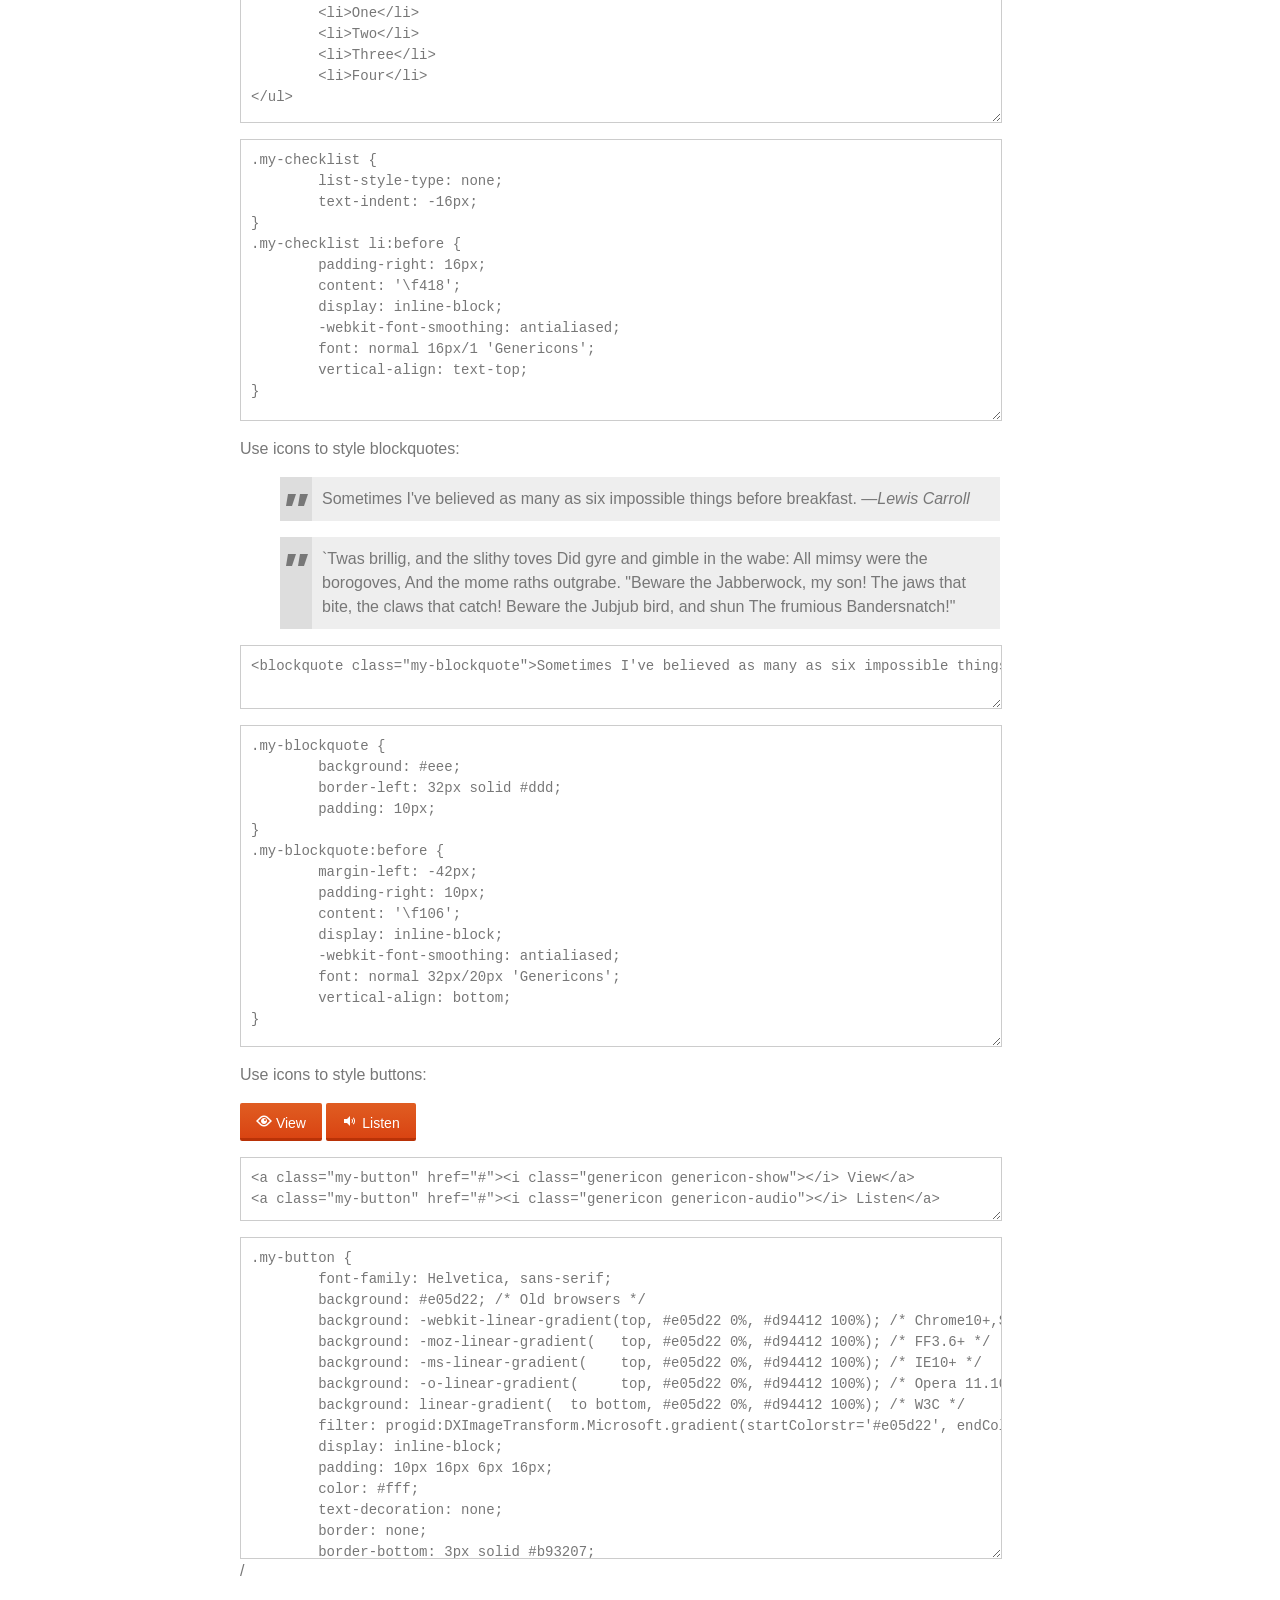
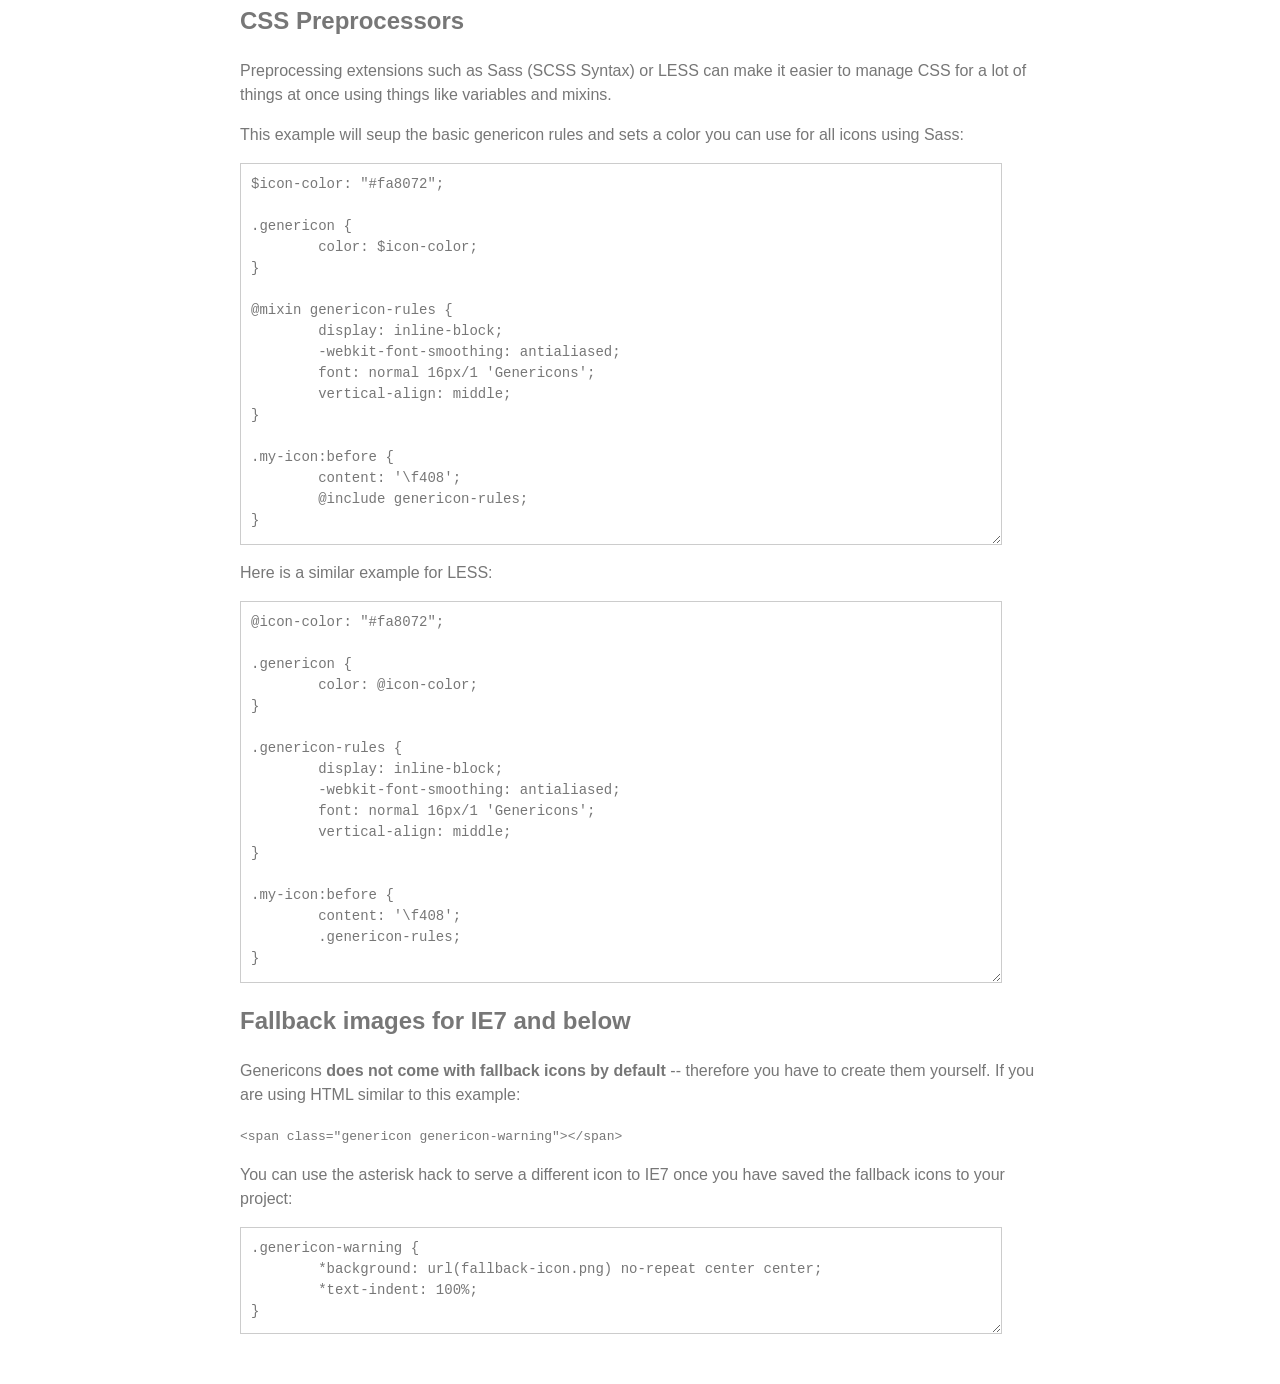
<file: wordpress/wp-content/themes/twentyfourteen/genericons/example.html>
<!DOCTYPE html>
<html dir="ltr" lang="en">
<head>
<title>Genericons</title>
<link rel="stylesheet" href="genericons.css">
<style type="text/css">
body {
	font-family: sans-serif;
	line-height: 1.5;
	width: 800px;
	margin: 50px auto;
	color: #777;
	background: white;
}
.icons {
	overflow: hidden;
	padding: 10px 0;
}
.icons div {
	cursor: pointer;
	float: left;
	margin: 0 30px 30px 0;
}
.icons:hover div {
	background: #f7f7f7;
}
.code {
        display: block;
        font: 14px/1.5 monospace;
        width: 740px;
        white-space: pre;
        border: 1px solid #ccc;
        padding: 10px;
        color: #777;
        overflow: auto;
}
.my-icon:before {
	content: '\f408';
        display: inline-block;
        -webkit-font-smoothing: antialiased;
        font: normal 32px/1 'Genericons';
        vertical-align: middle;
}
/* For the Examples */
.my-checklist {
	list-style-type: none;
	text-indent: -16px;
}
.my-checklist li:before {
	padding-right: 16px;
	content: '\f418';
        display: inline-block;
        -webkit-font-smoothing: antialiased;
        font: normal 16px/1 'Genericons';
        vertical-align: text-top;
}
.my-blockquote {
	background: #eee;
	border-left: 32px solid #ddd;
	padding: 10px;
}
.my-blockquote:before {
	margin-left: -42px;
	padding-right: 10px;
        content: '\f106';
        display: inline-block;
        -webkit-font-smoothing: antialiased;
        font: normal 32px/20px 'Genericons';
        vertical-align: bottom;
}
.my-button {
	font-family: Helvetica, sans-serif;
	font-size: 14px;
	background: #e05d22; /* Old browsers */
	background: -webkit-linear-gradient(top, #e05d22 0%, #d94412 100%); /* Chrome10+,Safari5.1+ */
	background: -moz-linear-gradient(   top, #e05d22 0%, #d94412 100%); /* FF3.6+ */
	background: -ms-linear-gradient(    top, #e05d22 0%, #d94412 100%); /* IE10+ */
	background: -o-linear-gradient(     top, #e05d22 0%, #d94412 100%); /* Opera 11.10+ */
	background: linear-gradient(  to bottom, #e05d22 0%, #d94412 100%); /* W3C */
	filter: progid:DXImageTransform.Microsoft.gradient(startColorstr='#e05d22', endColorstr='#d94412', GradientType=0); /* IE6-9 */
	display: inline-block;
	padding: 10px 16px 4px 16px;
	color: #fff;
	text-decoration: none;
	border: none;
	border-bottom: 3px solid #b93207;
	border-radius: 2px;
}
.my-button:hover,
.my-button:focus {
	background: #ed6a31; /* Old browsers */
	background: -webkit-linear-gradient(top, #ed6a31 0%, #e55627 100%); /* Chrome10+,Safari5.1+ */
	background: -moz-linear-gradient(   top, #ed6a31 0%, #e55627 100%); /* FF3.6+ */
	background: -ms-linear-gradient(    top, #ed6a31 0%, #e55627 100%); /* IE10+ */
	background: -o-linear-gradient(     top, #ed6a31 0%, #e55627 100%); /* Opera 11.10+ */
	background: linear-gradient(  to bottom, #ed6a31 0%, #e55627 100%); /* W3C */
	filter: progid:DXImageTransform.Microsoft.gradient(startColorstr='#ed6a31', endColorstr='#e55627', GradientType=0); /* IE6-9 */
	outline: none;
}
.my-button:active {
	background: #d94412; /* Old browsers */
	background: -webkit-linear-gradient(top, #d94412 0%, #e05d22 100%); /* Chrome10+,Safari5.1+ */
	background: -moz-linear-gradient(   top, #d94412 0%, #e05d22 100%); /* FF3.6+ */
	background: -ms-linear-gradient(    top, #d94412 0%, #e05d22 100%); /* IE10+ */
	background: -o-linear-gradient(     top, #d94412 0%, #e05d22 100%); /* Opera 11.10+ */
	background: linear-gradient(  to bottom, #d94412 0%, #e05d22 100%); /* W3C */
	filter: progid:DXImageTransform.Microsoft.gradient(startColorstr='#d94412', endColorstr='#e05d22', GradientType=0); /* IE6-9 */
	border: none;
	border-top: 3px solid #b93207;
	padding: 6px 16px 7px 16px;
}
</style>
</head>
<body>

<div class="section">

	<h1>Genericons Usage</h1>

	<p>Copy the <strong>font</strong> folder and the <strong>genericons.css</strong> file together into your project. Link the CSS in your HTML:</p>

	<p><code>&lt;link href="path/to/genericons.css" rel="stylesheet"&gt;</code></p>

	<p>Drop in the following HTML with the name of the icon you want to display:</p>

	<p><code>&lt;div class="genericon genericon-standard"&gt;&lt;/div&gt;</code></p>

	<div class="icons">
	
		<!-- post formats -->
		<div alt="f100" class="genericon genericon-standard"></div>
		<div alt="f101" class="genericon genericon-aside"></div>
		<div alt="f102" class="genericon genericon-image"></div>
		<div alt="f103" class="genericon genericon-gallery"></div>
		<div alt="f104" class="genericon genericon-video"></div>
		<div alt="f105" class="genericon genericon-status"></div>
		<div alt="f106" class="genericon genericon-quote"></div>
		<div alt="f107" class="genericon genericon-link"></div>
		<div alt="f108" class="genericon genericon-chat"></div>
		<div alt="f109" class="genericon genericon-audio"></div>

		<!-- social icons -->
		<div alt="f200" class="genericon genericon-github"></div>
		<div alt="f201" class="genericon genericon-dribbble"></div>
		<div alt="f202" class="genericon genericon-twitter"></div>
		<div alt="f203" class="genericon genericon-facebook"></div>
		<div alt="f204" class="genericon genericon-facebook-alt"></div>
		<div alt="f205" class="genericon genericon-wordpress"></div>
		<div alt="f206" class="genericon genericon-googleplus"></div>
		<div alt="f207" class="genericon genericon-linkedin"></div>
		<div alt="f208" class="genericon genericon-linkedin-alt"></div>
		<div alt="f209" class="genericon genericon-pinterest"></div>
		<div alt="f210" class="genericon genericon-pinterest-alt"></div>
		<div alt="f211" class="genericon genericon-flickr"></div>
		<div alt="f212" class="genericon genericon-vimeo"></div>
		<div alt="f213" class="genericon genericon-youtube"></div>
		<div alt="f214" class="genericon genericon-tumblr"></div>
		<div alt="f215" class="genericon genericon-instagram"></div>
		<div alt="f216" class="genericon genericon-codepen"></div>
		<div alt="f217" class="genericon genericon-polldaddy"></div>
		<div alt="f218" class="genericon genericon-googleplus-alt"></div>
		<div alt="f219" class="genericon genericon-path"></div>
		<div alt="f220" class="genericon genericon-skype"></div>
		<div alt="f221" class="genericon genericon-digg"></div>
		<div alt="f222" class="genericon genericon-reddit"></div>
		<div alt="f223" class="genericon genericon-stumbleupon"></div>
		<div alt="f224" class="genericon genericon-pocket"></div>

		<!-- meta icons -->
		<div alt="f300" class="genericon genericon-comment"></div>
		<div alt="f301" class="genericon genericon-category"></div>
		<div alt="f302" class="genericon genericon-tag"></div>
		<div alt="f303" class="genericon genericon-time"></div>
		<div alt="f304" class="genericon genericon-user"></div>
		<div alt="f305" class="genericon genericon-day"></div>
		<div alt="f306" class="genericon genericon-week"></div>
		<div alt="f307" class="genericon genericon-month"></div>
		<div alt="f308" class="genericon genericon-pinned"></div>

		<!-- other icons -->
		<div alt="f400" class="genericon genericon-search"></div>
		<div alt="f401" class="genericon genericon-unzoom"></div>
		<div alt="f402" class="genericon genericon-zoom"></div>
		<div alt="f403" class="genericon genericon-show"></div>
		<div alt="f404" class="genericon genericon-hide"></div>
		<div alt="f405" class="genericon genericon-close"></div>
		<div alt="f406" class="genericon genericon-close-alt"></div>
		<div alt="f407" class="genericon genericon-trash"></div>
		<div alt="f408" class="genericon genericon-star"></div>
		<div alt="f409" class="genericon genericon-home"></div>
		<div alt="f410" class="genericon genericon-mail"></div>
		<div alt="f411" class="genericon genericon-edit"></div>
		<div alt="f412" class="genericon genericon-reply"></div>
		<div alt="f413" class="genericon genericon-feed"></div>
		<div alt="f414" class="genericon genericon-warning"></div>
		<div alt="f415" class="genericon genericon-share"></div>
		<div alt="f416" class="genericon genericon-attachment"></div>
		<div alt="f417" class="genericon genericon-location"></div>
		<div alt="f418" class="genericon genericon-checkmark"></div>
		<div alt="f419" class="genericon genericon-menu"></div>
		<div alt="f420" class="genericon genericon-refresh"></div>
		<div alt="f421" class="genericon genericon-minimize"></div>
		<div alt="f422" class="genericon genericon-maximize"></div>
		<div alt="f423" class="genericon genericon-404"></div>
		<div alt="f424" class="genericon genericon-spam"></div>
		<div alt="f425" class="genericon genericon-summary"></div>
		<div alt="f426" class="genericon genericon-cloud"></div>
		<div alt="f427" class="genericon genericon-key"></div>
		<div alt="f428" class="genericon genericon-dot"></div>
		<div alt="f429" class="genericon genericon-next"></div>
		<div alt="f430" class="genericon genericon-previous"></div>
		<div alt="f431" class="genericon genericon-expand"></div>
		<div alt="f432" class="genericon genericon-collapse"></div>
		<div alt="f433" class="genericon genericon-dropdown"></div>
		<div alt="f434" class="genericon genericon-dropdown-left"></div>
		<div alt="f435" class="genericon genericon-top"></div>
		<div alt="f436" class="genericon genericon-draggable"></div>
		<div alt="f437" class="genericon genericon-phone"></div>
		<div alt="f438" class="genericon genericon-send-to-phone"></div>
		<div alt="f439" class="genericon genericon-plugin"></div>
		<div alt="f440" class="genericon genericon-cloud-download"></div>
		<div alt="f441" class="genericon genericon-cloud-upload"></div>
		<div alt="f442" class="genericon genericon-external"></div>
		<div alt="f443" class="genericon genericon-document"></div>
		<div alt="f444" class="genericon genericon-book"></div>
		<div alt="f445" class="genericon genericon-cog"></div>
		<div alt="f446" class="genericon genericon-unapprove"></div>
		<div alt="f447" class="genericon genericon-cart"></div>
		<div alt="f448" class="genericon genericon-pause"></div>
		<div alt="f449" class="genericon genericon-stop"></div>
		<div alt="f450" class="genericon genericon-skip-back"></div>
		<div alt="f451" class="genericon genericon-skip-ahead"></div>
		<div alt="f452" class="genericon genericon-play"></div>
		<div alt="f453" class="genericon genericon-tablet"></div>
		<div alt="f454" class="genericon genericon-send-to-tablet"></div>
		<div alt="f455" class="genericon genericon-info"></div>
		<div alt="f456" class="genericon genericon-notice"></div>
		<div alt="f457" class="genericon genericon-help"></div>
		<div alt="f458" class="genericon genericon-fastforward"></div>
		<div alt="f459" class="genericon genericon-rewind"></div>
		<div alt="f460" class="genericon genericon-portfolio"></div>
		<div alt="f461" class="genericon genericon-heart"></div>
		<div alt="f462" class="genericon genericon-code"></div>
		<div alt="f463" class="genericon genericon-subscribe"></div>
		<div alt="f464" class="genericon genericon-unsubscribe"></div>
		<div alt="f465" class="genericon genericon-subscribed"></div>
		<div alt="f466" class="genericon genericon-reply-alt"></div>
		<div alt="f467" class="genericon genericon-reply-single"></div>
		<div alt="f468" class="genericon genericon-flag"></div>
		<div alt="f469" class="genericon genericon-print"></div>
		<div alt="f470" class="genericon genericon-lock"></div>
		<div alt="f471" class="genericon genericon-bold"></div>
		<div alt="f472" class="genericon genericon-italic"></div>
		<div alt="f473" class="genericon genericon-picture"></div>

		<!-- generic shapes -->
		<div alt="f500" class="genericon genericon-uparrow"></div>
		<div alt="f501" class="genericon genericon-rightarrow"></div>
		<div alt="f502" class="genericon genericon-downarrow"></div>
		<div alt="f503" class="genericon genericon-leftarrow"></div>

	</div>

	<p>If you want to insert an icon manually using the <code>:before</code> selector, you can setup CSS rules like the following example. <strong>Make sure to set the size to a multiple of 16px</strong> or the icons could end up looking fuzzy:</p>

<p><textarea class="code" style="min-height: 150px;" onclick="select();">.my-icon:before {
	content: '\f408';
        display: inline-block;
        -webkit-font-smoothing: antialiased;
        font: normal 32px/1 'Genericons';
        vertical-align: middle;
}</textarea></p>

	<p>Add a matching class to your HTML:</p>

	<p><code>&lt;div class="my-icon"&gt;You're a Star!&lt;/div&gt;</code></p>

	<p>Here's the result: <span class="my-icon">You're a Star!</span></p>

	<h2>Examples</h2>

	<p>Turn every icon a <span style="color: #fa8072;">Salmon</span> color:</p>

<p><textarea class="code" style="min-height: 70px" onclick="select();">
.genericon {
	color: #fa8072;
}</textarea></p>

	<p>Or turn the stars <span style="color: #ffd700;">Gold</span>:</p>

<p><textarea class="code" style="min-height: 70px" onclick="select();">
.genericon-star {
	color: #fa8072;
}</textarea></p>

	<p>Use icons for bulleted lists:</p>

	<ul class="my-checklist">
		<li>One</li>
		<li>Two</li>
		<li>Three</li>
		<li>Four</li>
	</ul>

<p><textarea class="code" style="min-height: 130px" onclick="select();">
<ul class="my-checklist">
	<li>One</li>
	<li>Two</li>
	<li>Three</li>
	<li>Four</li>
</ul></textarea></p>

<p><textarea class="code" style="min-height: 260px;" onclick="select();">
.my-checklist {
	list-style-type: none;
	text-indent: -16px;
}
.my-checklist li:before {
	padding-right: 16px;
	content: '\f418';
        display: inline-block;
        -webkit-font-smoothing: antialiased;
        font: normal 16px/1 'Genericons';
        vertical-align: text-top;
}</textarea></p>

	<p>Use icons to style blockquotes:</p>

	<blockquote class="my-blockquote">Sometimes I've believed as many as six impossible things before breakfast. &mdash;<em>Lewis Carroll</em></blockquote>
	<blockquote class="my-blockquote">`Twas brillig, and the slithy toves Did gyre and gimble in the wabe: All mimsy were the borogoves, And the mome raths outgrabe. "Beware the Jabberwock, my son!  The jaws that bite, the claws that catch!  Beware the Jubjub bird, and shun The frumious Bandersnatch!"</blockquote>

<p><textarea class="code" style="min-height: 40px;" onclick="select();"><blockquote class="my-blockquote">Sometimes I've believed as many as six impossible things before breakfast. &mdash;<em>Lewis Carroll</em></blockquote></textarea></p>

<p><textarea class="code" style="min-height: 300px;" onclick="select();">
.my-blockquote {
	background: #eee;
	border-left: 32px solid #ddd;
	padding: 10px;
}
.my-blockquote:before {
	margin-left: -42px;
	padding-right: 10px;
        content: '\f106';
        display: inline-block;
        -webkit-font-smoothing: antialiased;
        font: normal 32px/20px 'Genericons';
        vertical-align: bottom;
} </textarea></p>

	<p>Use icons to style buttons:</p>

	<a class="my-button" href="javascript:void()"><i class="genericon genericon-show"></i> View</a>
	<a class="my-button" href="javascript:void()"><i class="genericon genericon-audio"></i> Listen</a>

<p><textarea class="code" style="min-height: 40px;" onclick="select();"><a class="my-button" href="#"><i class="genericon genericon-show"></i> View</a>
<a class="my-button" href="#"><i class="genericon genericon-audio"></i> Listen</a></textarea></p>

<p><textarea class="code" style="min-height: 300px;" onclick="select();">
.my-button {
	font-family: Helvetica, sans-serif;
	background: #e05d22; /* Old browsers */
	background: -webkit-linear-gradient(top, #e05d22 0%, #d94412 100%); /* Chrome10+,Safari5.1+ */
	background: -moz-linear-gradient(   top, #e05d22 0%, #d94412 100%); /* FF3.6+ */
	background: -ms-linear-gradient(    top, #e05d22 0%, #d94412 100%); /* IE10+ */
	background: -o-linear-gradient(     top, #e05d22 0%, #d94412 100%); /* Opera 11.10+ */
	background: linear-gradient(  to bottom, #e05d22 0%, #d94412 100%); /* W3C */
	filter: progid:DXImageTransform.Microsoft.gradient(startColorstr='#e05d22', endColorstr='#d94412', GradientType=0); /* IE6-9 */
	display: inline-block;
	padding: 10px 16px 6px 16px;
	color: #fff;
	text-decoration: none;
	border: none;
	border-bottom: 3px solid #b93207;
	border-radius: 2px;
}

.my-button:hover,
.my-button:focus {
	background: #ed6a31; /* Old browsers */
	background: -webkit-linear-gradient(top, #ed6a31 0%, #e55627 100%); /* Chrome10+,Safari5.1+ */
	background: -moz-linear-gradient(   top, #ed6a31 0%, #e55627 100%); /* FF3.6+ */
	background: -ms-linear-gradient(    top, #ed6a31 0%, #e55627 100%); /* IE10+ */
	background: -o-linear-gradient(     top, #ed6a31 0%, #e55627 100%); /* Opera 11.10+ */
	background: linear-gradient(  to bottom, #ed6a31 0%, #e55627 100%); /* W3C */
	filter: progid:DXImageTransform.Microsoft.gradient(startColorstr='#ed6a31', endColorstr='#e55627', GradientType=0); /* IE6-9 */
	outline: none;
}

.my-button:active {
	background: #d94412; /* Old browsers */
	background: -webkit-linear-gradient(top, #d94412 0%, #e05d22 100%); /* Chrome10+,Safari5.1+ */
	background: -moz-linear-gradient(   top, #d94412 0%, #e05d22 100%); /* FF3.6+ */
	background: -ms-linear-gradient(    top, #d94412 0%, #e05d22 100%); /* IE10+ */
	background: -o-linear-gradient(     top, #d94412 0%, #e05d22 100%); /* Opera 11.10+ */
	background: linear-gradient(  to bottom, #d94412 0%, #e05d22 100%); /* W3C */
	filter: progid:DXImageTransform.Microsoft.gradient(startColorstr='#d94412', endColorstr='#e05d22', GradientType=0); /* IE6-9 */
	border: none;
	border-top: 3px solid #b93207;
	padding: 6px 16px 10px 16px;
}</textarea>/</p>

	<h2>CSS Preprocessors</h2>

	<p>Preprocessing extensions such as Sass (SCSS Syntax) or LESS</a> can make it easier to manage CSS for a lot of things at once using things like variables and mixins.</p>

	<p>This example will seup the basic genericon rules and sets a color you can use for all icons using Sass:</p>

<p><textarea class="code" style="min-height: 360px;" onclick="select();">$icon-color: "#fa8072";

.genericon {
        color: $icon-color;
}

@mixin genericon-rules {
        display: inline-block;
        -webkit-font-smoothing: antialiased;
        font: normal 16px/1 'Genericons';
        vertical-align: middle;
}

.my-icon:before {
	content: '\f408';
        @include genericon-rules;
}</textarea></p>

	<p>Here is a similar example for LESS:</p>

<p><textarea class="code" style="min-height: 360px;" onclick="select();">@icon-color: "#fa8072";

.genericon {
        color: @icon-color;
}

.genericon-rules {
        display: inline-block;
        -webkit-font-smoothing: antialiased;
        font: normal 16px/1 'Genericons';
        vertical-align: middle;
}

.my-icon:before {
	content: '\f408';
        .genericon-rules;
}</textarea></p>

	<h2>Fallback images for IE7 and below</h2>

	<p>Genericons <strong>does not come with fallback icons by default</strong> -- therefore you have to create them yourself. If you are using HTML similar to this example:

	<p><code>&lt;span class="genericon genericon-warning"&gt;&lt;/span&gt;</code></p>

	<p>You can use the asterisk hack to serve a different icon to IE7 once you have saved the fallback icons to your project:</p>

<textarea class="code" style="min-height: 85px;" onclick="select();">.genericon-warning {
        *background: url(fallback-icon.png) no-repeat center center;
        *text-indent: 100%;
}</textarea>

</div>

</body>
</html>
</file>
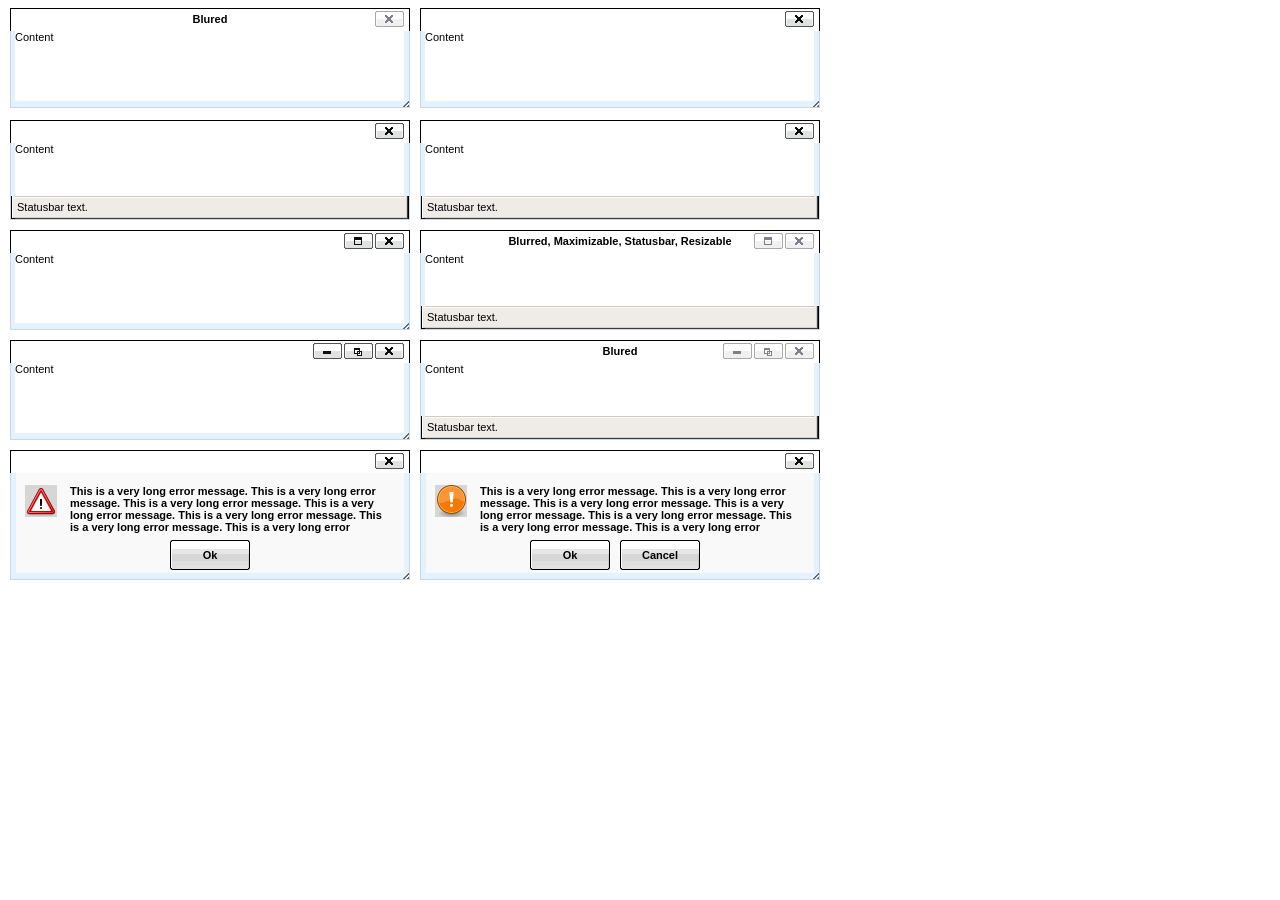
<file: wordpress/wp-includes/js/tinymce/plugins/inlinepopups/template.htm>
<!-- <!DOCTYPE html PUBLIC "-//W3C//DTD XHTML 1.0 Strict//EN" "http://www.w3.org/TR/xhtml1/DTD/xhtml1-strict.dtd"> -->
<html xmlns="http://www.w3.org/1999/xhtml">
<head>
<title>Template for dialogs</title>
<link rel="stylesheet" type="text/css" href="skins/clearlooks2/window.css?ver=359-20131010" />
</head>
<body>

<div class="mceEditor">
	<div class="clearlooks2" style="width:400px; height:100px; left:10px;">
		<div class="mceWrapper">
			<div class="mceTop">
				<div class="mceLeft"></div>
				<div class="mceCenter"></div>
				<div class="mceRight"></div>
				<span>Blured</span>
			</div>

			<div class="mceMiddle">
				<div class="mceLeft"></div>
				<span>Content</span>
				<div class="mceRight"></div>
			</div>

			<div class="mceBottom">
				<div class="mceLeft"></div>
				<div class="mceCenter"></div>
				<div class="mceRight"></div>
				<span>Statusbar text.</span>
			</div>

			<a class="mceMove" href="#"></a>
			<a class="mceMin" href="#"></a>
			<a class="mceMax" href="#"></a>
			<a class="mceMed" href="#"></a>
			<a class="mceClose" href="#"></a>
			<a class="mceResize mceResizeN" href="#"></a>
			<a class="mceResize mceResizeS" href="#"></a>
			<a class="mceResize mceResizeW" href="#"></a>
			<a class="mceResize mceResizeE" href="#"></a>
			<a class="mceResize mceResizeNW" href="#"></a>
			<a class="mceResize mceResizeNE" href="#"></a>
			<a class="mceResize mceResizeSW" href="#"></a>
			<a class="mceResize mceResizeSE" href="#"></a>
		</div>
	</div>

	<div class="clearlooks2" style="width:400px; height:100px; left:420px;">
		<div class="mceWrapper mceMovable mceFocus">
			<div class="mceTop">
				<div class="mceLeft"></div>
				<div class="mceCenter"></div>
				<div class="mceRight"></div>
				<span>Focused</span>
			</div>

			<div class="mceMiddle">
				<div class="mceLeft"></div>
				<span>Content</span>
				<div class="mceRight"></div>
			</div>

			<div class="mceBottom">
				<div class="mceLeft"></div>
				<div class="mceCenter"></div>
				<div class="mceRight"></div>
				<span>Statusbar text.</span>
			</div>

			<a class="mceMove" href="#"></a>
			<a class="mceMin" href="#"></a>
			<a class="mceMax" href="#"></a>
			<a class="mceMed" href="#"></a>
			<a class="mceClose" href="#"></a>
			<a class="mceResize mceResizeN" href="#"></a>
			<a class="mceResize mceResizeS" href="#"></a>
			<a class="mceResize mceResizeW" href="#"></a>
			<a class="mceResize mceResizeE" href="#"></a>
			<a class="mceResize mceResizeNW" href="#"></a>
			<a class="mceResize mceResizeNE" href="#"></a>
			<a class="mceResize mceResizeSW" href="#"></a>
			<a class="mceResize mceResizeSE" href="#"></a>
		</div>
	</div>

	<div class="clearlooks2" style="width:400px; height:100px; left:10px; top:120px;">
		<div class="mceWrapper mceMovable mceFocus mceStatusbar">
			<div class="mceTop">
				<div class="mceLeft"></div>
				<div class="mceCenter"></div>
				<div class="mceRight"></div>
				<span>Statusbar</span>
			</div>

			<div class="mceMiddle">
				<div class="mceLeft"></div>
				<span>Content</span>
				<div class="mceRight"></div>
			</div>

			<div class="mceBottom">
				<div class="mceLeft"></div>
				<div class="mceCenter"></div>
				<div class="mceRight"></div>
				<span>Statusbar text.</span>
			</div>

			<a class="mceMove" href="#"></a>
			<a class="mceMin" href="#"></a>
			<a class="mceMax" href="#"></a>
			<a class="mceMed" href="#"></a>
			<a class="mceClose" href="#"></a>
			<a class="mceResize mceResizeN" href="#"></a>
			<a class="mceResize mceResizeS" href="#"></a>
			<a class="mceResize mceResizeW" href="#"></a>
			<a class="mceResize mceResizeE" href="#"></a>
			<a class="mceResize mceResizeNW" href="#"></a>
			<a class="mceResize mceResizeNE" href="#"></a>
			<a class="mceResize mceResizeSW" href="#"></a>
			<a class="mceResize mceResizeSE" href="#"></a>
		</div>
	</div>

	<div class="clearlooks2" style="width:400px; height:100px; left:420px; top:120px;">
		<div class="mceWrapper mceMovable mceFocus mceStatusbar mceResizable">
			<div class="mceTop">
				<div class="mceLeft"></div>
				<div class="mceCenter"></div>
				<div class="mceRight"></div>
				<span>Statusbar, Resizable</span>
			</div>

			<div class="mceMiddle">
				<div class="mceLeft"></div>
				<span>Content</span>
				<div class="mceRight"></div>
			</div>

			<div class="mceBottom">
				<div class="mceLeft"></div>
				<div class="mceCenter"></div>
				<div class="mceRight"></div>
				<span>Statusbar text.</span>
			</div>

			<a class="mceMove" href="#"></a>
			<a class="mceMin" href="#"></a>
			<a class="mceMax" href="#"></a>
			<a class="mceMed" href="#"></a>
			<a class="mceClose" href="#"></a>
			<a class="mceResize mceResizeN" href="#"></a>
			<a class="mceResize mceResizeS" href="#"></a>
			<a class="mceResize mceResizeW" href="#"></a>
			<a class="mceResize mceResizeE" href="#"></a>
			<a class="mceResize mceResizeNW" href="#"></a>
			<a class="mceResize mceResizeNE" href="#"></a>
			<a class="mceResize mceResizeSW" href="#"></a>
			<a class="mceResize mceResizeSE" href="#"></a>
		</div>
	</div>

	<div class="clearlooks2" style="width:400px; height:100px; left:10px; top:230px;">
		<div class="mceWrapper mceMovable mceFocus mceResizable mceMaximizable">
			<div class="mceTop">
				<div class="mceLeft"></div>
				<div class="mceCenter"></div>
				<div class="mceRight"></div>
				<span>Resizable, Maximizable</span>
			</div>

			<div class="mceMiddle">
				<div class="mceLeft"></div>
				<span>Content</span>
				<div class="mceRight"></div>
			</div>

			<div class="mceBottom">
				<div class="mceLeft"></div>
				<div class="mceCenter"></div>
				<div class="mceRight"></div>
				<span>Statusbar text.</span>
			</div>

			<a class="mceMove" href="#"></a>
			<a class="mceMin" href="#"></a>
			<a class="mceMax" href="#"></a>
			<a class="mceMed" href="#"></a>
			<a class="mceClose" href="#"></a>
			<a class="mceResize mceResizeN" href="#"></a>
			<a class="mceResize mceResizeS" href="#"></a>
			<a class="mceResize mceResizeW" href="#"></a>
			<a class="mceResize mceResizeE" href="#"></a>
			<a class="mceResize mceResizeNW" href="#"></a>
			<a class="mceResize mceResizeNE" href="#"></a>
			<a class="mceResize mceResizeSW" href="#"></a>
			<a class="mceResize mceResizeSE" href="#"></a>
		</div>
	</div>

	<div class="clearlooks2" style="width:400px; height:100px; left:420px; top:230px;">
		<div class="mceWrapper mceMovable mceStatusbar mceResizable mceMaximizable">
			<div class="mceTop">
				<div class="mceLeft"></div>
				<div class="mceCenter"></div>
				<div class="mceRight"></div>
				<span>Blurred, Maximizable, Statusbar, Resizable</span>
			</div>

			<div class="mceMiddle">
				<div class="mceLeft"></div>
				<span>Content</span>
				<div class="mceRight"></div>
			</div>

			<div class="mceBottom">
				<div class="mceLeft"></div>
				<div class="mceCenter"></div>
				<div class="mceRight"></div>
				<span>Statusbar text.</span>
			</div>

			<a class="mceMove" href="#"></a>
			<a class="mceMin" href="#"></a>
			<a class="mceMax" href="#"></a>
			<a class="mceMed" href="#"></a>
			<a class="mceClose" href="#"></a>
			<a class="mceResize mceResizeN" href="#"></a>
			<a class="mceResize mceResizeS" href="#"></a>
			<a class="mceResize mceResizeW" href="#"></a>
			<a class="mceResize mceResizeE" href="#"></a>
			<a class="mceResize mceResizeNW" href="#"></a>
			<a class="mceResize mceResizeNE" href="#"></a>
			<a class="mceResize mceResizeSW" href="#"></a>
			<a class="mceResize mceResizeSE" href="#"></a>
		</div>
	</div>

	<div class="clearlooks2" style="width:400px; height:100px; left:10px; top:340px;">
		<div class="mceWrapper mceMovable mceFocus mceResizable mceMaximized mceMinimizable mceMaximizable">
			<div class="mceTop">
				<div class="mceLeft"></div>
				<div class="mceCenter"></div>
				<div class="mceRight"></div>
				<span>Maximized, Maximizable, Minimizable</span>
			</div>

			<div class="mceMiddle">
				<div class="mceLeft"></div>
				<span>Content</span>
				<div class="mceRight"></div>
			</div>

			<div class="mceBottom">
				<div class="mceLeft"></div>
				<div class="mceCenter"></div>
				<div class="mceRight"></div>
				<span>Statusbar text.</span>
			</div>

			<a class="mceMove" href="#"></a>
			<a class="mceMin" href="#"></a>
			<a class="mceMax" href="#"></a>
			<a class="mceMed" href="#"></a>
			<a class="mceClose" href="#"></a>
			<a class="mceResize mceResizeN" href="#"></a>
			<a class="mceResize mceResizeS" href="#"></a>
			<a class="mceResize mceResizeW" href="#"></a>
			<a class="mceResize mceResizeE" href="#"></a>
			<a class="mceResize mceResizeNW" href="#"></a>
			<a class="mceResize mceResizeNE" href="#"></a>
			<a class="mceResize mceResizeSW" href="#"></a>
			<a class="mceResize mceResizeSE" href="#"></a>
		</div>
	</div>

	<div class="clearlooks2" style="width:400px; height:100px; left:420px; top:340px;">
		<div class="mceWrapper mceMovable mceStatusbar mceResizable mceMaximized mceMinimizable mceMaximizable">
			<div class="mceTop">
				<div class="mceLeft"></div>
				<div class="mceCenter"></div>
				<div class="mceRight"></div>
				<span>Blured</span>
			</div>

			<div class="mceMiddle">
				<div class="mceLeft"></div>
				<span>Content</span>
				<div class="mceRight"></div>
			</div>

			<div class="mceBottom">
				<div class="mceLeft"></div>
				<div class="mceCenter"></div>
				<div class="mceRight"></div>
				<span>Statusbar text.</span>
			</div>

			<a class="mceMove" href="#"></a>
			<a class="mceMin" href="#"></a>
			<a class="mceMax" href="#"></a>
			<a class="mceMed" href="#"></a>
			<a class="mceClose" href="#"></a>
			<a class="mceResize mceResizeN" href="#"></a>
			<a class="mceResize mceResizeS" href="#"></a>
			<a class="mceResize mceResizeW" href="#"></a>
			<a class="mceResize mceResizeE" href="#"></a>
			<a class="mceResize mceResizeNW" href="#"></a>
			<a class="mceResize mceResizeNE" href="#"></a>
			<a class="mceResize mceResizeSW" href="#"></a>
			<a class="mceResize mceResizeSE" href="#"></a>
		</div>
	</div>

	<div class="clearlooks2" style="width:400px; height:130px; left:10px; top:450px;">
		<div class="mceWrapper mceMovable mceFocus mceModal mceAlert">
			<div class="mceTop">
				<div class="mceLeft"></div>
				<div class="mceCenter"></div>
				<div class="mceRight"></div>
				<span>Alert</span>
			</div>

			<div class="mceMiddle">
				<div class="mceLeft"></div>
				<span>
					This is a very long error message. This is a very long error message.
					This is a very long error message. This is a very long error message.
					This is a very long error message. This is a very long error message.
					This is a very long error message. This is a very long error message.
					This is a very long error message. This is a very long error message.
					This is a very long error message. This is a very long error message.
				</span>
				<div class="mceRight"></div>
				<div class="mceIcon"></div>
			</div>

			<div class="mceBottom">
				<div class="mceLeft"></div>
				<div class="mceCenter"></div>
				<div class="mceRight"></div>
			</div>

			<a class="mceMove" href="#"></a>
			<a class="mceButton mceOk" href="#">Ok</a>
			<a class="mceClose" href="#"></a>
		</div>
	</div>

	<div class="clearlooks2" style="width:400px; height:130px; left:420px; top:450px;">
		<div class="mceWrapper mceMovable mceFocus mceModal mceConfirm">
			<div class="mceTop">
				<div class="mceLeft"></div>
				<div class="mceCenter"></div>
				<div class="mceRight"></div>
				<span>Confirm</span>
			</div>

			<div class="mceMiddle">
				<div class="mceLeft"></div>
				<span>
					This is a very long error message. This is a very long error message.
					This is a very long error message. This is a very long error message.
					This is a very long error message. This is a very long error message.
					This is a very long error message. This is a very long error message.
					This is a very long error message. This is a very long error message.
					This is a very long error message. This is a very long error message.
					</span>
				<div class="mceRight"></div>
				<div class="mceIcon"></div>
			</div>

			<div class="mceBottom">
				<div class="mceLeft"></div>
				<div class="mceCenter"></div>
				<div class="mceRight"></div>
			</div>

			<a class="mceMove" href="#"></a>
			<a class="mceButton mceOk" href="#">Ok</a>
			<a class="mceButton mceCancel" href="#">Cancel</a>
			<a class="mceClose" href="#"></a>
		</div>
	</div>
</div>

</body>
</html>
</file>
<file: wordpress/wp-content/themes/pacific/style.css>
@charset "UTF-8";
/*
Theme Name: Pacific Malls Development
Theme URI: http://www.prime-strategy.co.jp/download/
Description: This is our original theme.
Author: Prime Strategy Co.,Ltd.
Author URI:　http://www.prime-strategy.co.jp/
Version:1.0
*/
@import url(css/html5reset-1.6.1.css);
@import url(css/layout.css);
@import url(css/common.css);
@import url(css/nav.css);
@import url(css/content.css);
@import url(css/top.css);
</file>
<file: wordpress/wp-admin/css/install.css>
html {
	background: #eee;
	margin: 0 20px;
}

body {
	background: #fff;
	color: #555;
	font-family: "Open Sans", sans-serif;
	margin: 140px auto 25px;
	padding: 20px 20px 10px 20px;
	max-width: 700px;
	-webkit-font-smoothing: subpixel-antialiased;
	-webkit-box-shadow: 0 1px 3px rgba(0,0,0,0.13);
	box-shadow: 0 1px 3px rgba(0,0,0,0.13);
}

a {
	color: #0074a2;
	text-decoration: none;
}

a:hover {
	color: #2ea2cc;
}

h1 {
	border-bottom: 1px solid #dedede;
	clear: both;
	color: #666;
	font-size: 24px;
	margin: 30px 0;
	padding: 0;
	padding-bottom: 7px;
	font-weight: normal;
}

h2 {
	font-size: 16px;
}

p, li, dd, dt {
	padding-bottom: 2px;
	font-size: 14px;
	line-height: 1.5;
}

code, .code {
	font-family: Consolas, Monaco, monospace;
}

ul, ol, dl {
	padding: 5px 5px 5px 22px;
}

a img {
	border:0
}
abbr {
	border: 0;
	font-variant: normal;
}
#logo {
	margin: 6px 0 14px 0;
	border-bottom: none;
	text-align:center
}
#logo a {
	background-image: url('../images/w-logo-blue.png?ver=20131202');
	background-image: none, url('../images/wordpress-logo.svg?ver=20131107');
	background-size: 80px 80px;
	background-position: center top;
	background-repeat: no-repeat;
	color: #999;
	height: 80px;
	font-size: 20px;
	font-weight: normal;
	line-height: 1.3em;
	margin: -130px auto 25px;
	padding: 0;
	text-decoration: none;
	width: 80px;
	text-indent: -9999px;
	outline: none;
	overflow: hidden;
	display: block;
}
.step {
	margin: 20px 0 15px;
}
.step, th {
	text-align: left;
	padding: 0;
}
.step .button-large {
	font-size: 14px;
}
textarea {
	border: 1px solid #dfdfdf;
	font-family: "Open Sans", sans-serif;
	width: 100%;
	-moz-box-sizing: border-box;
	-webkit-box-sizing: border-box;
	-ms-box-sizing: border-box; /* ie8 only */
	box-sizing: border-box;
}

.form-table {
	border-collapse: collapse;
	margin-top: 1em;
	width: 100%;
}

.form-table td {
	margin-bottom: 9px;
	padding: 10px 20px 10px 0;
	border-bottom: 8px solid #fff;
	font-size: 14px;
	vertical-align: top
}

.form-table th {
	font-size: 14px;
	text-align: left;
	padding: 16px 20px 10px 0;
	width: 140px;
	vertical-align: top;
}

.form-table code {
	line-height: 18px;
	font-size: 14px;
}

.form-table p {
	margin: 4px 0 0 0;
	font-size: 11px;
}

.form-table input {
	line-height: 20px;
	font-size: 15px;
	padding: 3px 5px;
	border: 1px solid #ddd;
	box-shadow: inset 0 1px 2px rgba(0,0,0,0.07);
}

input,
submit {
	font-family: "Open Sans", sans-serif;
}

.form-table input[type=text],
.form-table input[type=password] {
	width: 206px;
}

.form-table th p {
	font-weight: normal;
}

.form-table.install-success td {
	vertical-align: middle;
	padding: 16px 20px 10px 0;
}

.form-table.install-success td p {
	margin: 0;
	font-size: 14px;
}

.form-table.install-success td code {
	margin: 0;
	font-size: 18px;
}

#error-page {
	margin-top: 50px;
}

#error-page p {
	font-size: 14px;
	line-height: 18px;
	margin: 25px 0 20px;
}

#error-page code, .code {
	font-family: Consolas, Monaco, monospace;
}

#pass-strength-result {
	background-color: #eee;
	border-color: #ddd !important;
	border-style: solid;
	border-width: 1px;
	margin: 5px 5px 5px 0;
	padding: 5px;
	text-align: center;
	width: 200px;
	display: none;
}

#pass-strength-result.bad {
	background-color: #ffb78c;
	border-color: #ff853c !important;
}

#pass-strength-result.good {
	background-color: #ffec8b;
	border-color: #ffcc00 !important;
}

#pass-strength-result.short {
	background-color: #ffa0a0;
	border-color: #f04040 !important;
}

#pass-strength-result.strong {
	background-color: #c3ff88;
	border-color: #8dff1c !important;
}

.message {
	border: 1px solid #c00;
	padding: 0.5em 0.7em;
	margin: 5px 0 15px;
	background-color: #ffebe8;
}

/* @noflip */
#dbname,
#uname,
#pwd,
#dbhost,
#prefix,
#user_login,
#admin_email,
#pass1,
#pass2 {
	direction: ltr;
}


/* localization */
body.rtl,
.rtl textarea,
.rtl input,
.rtl submit {
	font-family: Tahoma, sans-serif;
}

:lang(he-il) body.rtl,
:lang(he-il) .rtl textarea,
:lang(he-il) .rtl input,
:lang(he-il) .rtl submit {
	font-family: Arial, sans-serif;
}

@media only screen and (max-width: 799px) {
	body {
		margin-top: 115px;
	}
	#logo a {
		margin: -125px auto 30px;
	}
}

@media screen and ( max-width: 782px ) {

	.form-table {
		margin-top: 0;
	}

	.form-table th,
	.form-table td {
		display: block;
		width: auto;
		vertical-align: middle;
	}

	.form-table th {
		padding: 20px 0 0;
	}

	.form-table td {
		padding: 5px 0;
		border: 0;
		margin: 0;
	}

	textarea,
	input {
		font-size: 16px;
	}

	.form-table td input[type="text"],
	.form-table td input[type="password"],
	.form-table td select,
	.form-table td textarea,
	.form-table span.description {
		width: 100%;
		font-size: 16px;
		line-height: 1.5;
		padding: 7px 10px;
		display: block;
		max-width: none;
		box-sizing: border-box;
		-moz-box-sizing: border-box;
	}

}
</file>
<file: wordpress/wp-content/themes/twentyfourteen/genericons/genericons.css>
/**

	Genericons Helper CSS

*/


/**
 * The font was graciously generated by Font Squirrel (http://www.fontsquirrel.com). We love those guys.
 */

@font-face {
    font-family: 'Genericons';
    src: url('font/genericons-regular-webfont.eot');
}

@font-face {
    font-family: 'Genericons';
    src: url([data-uri]) format('woff'),
         url('font/genericons-regular-webfont.ttf') format('truetype'),
         url('font/genericons-regular-webfont.svg#genericonsregular') format('svg');
    font-weight: normal;
    font-style: normal;
}


/**
 * All Genericons
 */

.genericon {
	display: inline-block;
	width: 16px;
	height: 16px;
	-webkit-font-smoothing: antialiased;
	font-size: 16px;
	line-height: 1;
	font-family: 'Genericons';
	text-decoration: inherit;
	font-weight: normal;
	font-style: normal;
	vertical-align: top;
}

/**
 * IE7 and IE6 hacks
 */

.genericon {
	*overflow: auto;
	*zoom: 1;
	*display: inline;
}

/**
 * Individual icons
 */

/* Post formats */
.genericon-standard:before {        content: '\f100'; }
.genericon-aside:before {           content: '\f101'; }
.genericon-image:before {           content: '\f102'; }
.genericon-gallery:before {         content: '\f103'; }
.genericon-video:before {           content: '\f104'; }
.genericon-status:before {          content: '\f105'; }
.genericon-quote:before {           content: '\f106'; }
.genericon-link:before {            content: '\f107'; }
.genericon-chat:before {            content: '\f108'; }
.genericon-audio:before {           content: '\f109'; }

/* Social icons */
.genericon-github:before {          content: '\f200'; }
.genericon-dribbble:before {        content: '\f201'; }
.genericon-twitter:before {         content: '\f202'; }
.genericon-facebook:before {        content: '\f203'; }
.genericon-facebook-alt:before {    content: '\f204'; }
.genericon-wordpress:before {       content: '\f205'; }
.genericon-googleplus:before {      content: '\f206'; }
.genericon-linkedin:before {        content: '\f207'; }
.genericon-linkedin-alt:before {    content: '\f208'; }
.genericon-pinterest:before {       content: '\f209'; }
.genericon-pinterest-alt:before {   content: '\f210'; }
.genericon-flickr:before {          content: '\f211'; }
.genericon-vimeo:before {           content: '\f212'; }
.genericon-youtube:before {         content: '\f213'; }
.genericon-tumblr:before {          content: '\f214'; }
.genericon-instagram:before {       content: '\f215'; }
.genericon-codepen:before {         content: '\f216'; }
.genericon-polldaddy:before {       content: '\f217'; }
.genericon-googleplus-alt:before {  content: '\f218'; }
.genericon-path:before {            content: '\f219'; }
.genericon-skype:before {           content: '\f220'; }
.genericon-digg:before {            content: '\f221'; }
.genericon-reddit:before {          content: '\f222'; }
.genericon-stumbleupon:before {     content: '\f223'; }
.genericon-pocket:before {          content: '\f224'; }

/* Meta icons */
.genericon-comment:before {         content: '\f300'; }
.genericon-category:before {        content: '\f301'; }
.genericon-tag:before {             content: '\f302'; }
.genericon-time:before {            content: '\f303'; }
.genericon-user:before {            content: '\f304'; }
.genericon-day:before {             content: '\f305'; }
.genericon-week:before {            content: '\f306'; }
.genericon-month:before {           content: '\f307'; }
.genericon-pinned:before {          content: '\f308'; }

/* Other icons */
.genericon-search:before {          content: '\f400'; }
.genericon-unzoom:before {          content: '\f401'; }
.genericon-zoom:before {            content: '\f402'; }
.genericon-show:before {            content: '\f403'; }
.genericon-hide:before {            content: '\f404'; }
.genericon-close:before {           content: '\f405'; }
.genericon-close-alt:before {       content: '\f406'; }
.genericon-trash:before {           content: '\f407'; }
.genericon-star:before {            content: '\f408'; }
.genericon-home:before {            content: '\f409'; }
.genericon-mail:before {            content: '\f410'; }
.genericon-edit:before {            content: '\f411'; }
.genericon-reply:before {           content: '\f412'; }
.genericon-feed:before {            content: '\f413'; }
.genericon-warning:before {         content: '\f414'; }
.genericon-share:before {           content: '\f415'; }
.genericon-attachment:before {      content: '\f416'; }
.genericon-location:before {        content: '\f417'; }
.genericon-checkmark:before {       content: '\f418'; }
.genericon-menu:before {            content: '\f419'; }
.genericon-refresh:before {         content: '\f420'; }
.genericon-minimize:before {        content: '\f421'; }
.genericon-maximize:before {        content: '\f422'; }
.genericon-404:before {             content: '\f423'; }
.genericon-spam:before {            content: '\f424'; }
.genericon-summary:before {         content: '\f425'; }
.genericon-cloud:before {           content: '\f426'; }
.genericon-key:before {             content: '\f427'; }
.genericon-dot:before {             content: '\f428'; }
.genericon-next:before {            content: '\f429'; }
.genericon-previous:before {        content: '\f430'; }
.genericon-expand:before {          content: '\f431'; }
.genericon-collapse:before {        content: '\f432'; }
.genericon-dropdown:before {        content: '\f433'; }
.genericon-dropdown-left:before {   content: '\f434'; }
.genericon-top:before {             content: '\f435'; }
.genericon-draggable:before {       content: '\f436'; }
.genericon-phone:before {           content: '\f437'; }
.genericon-send-to-phone:before {   content: '\f438'; }
.genericon-plugin:before {          content: '\f439'; }
.genericon-cloud-download:before {  content: '\f440'; }
.genericon-cloud-upload:before {    content: '\f441'; }
.genericon-external:before {        content: '\f442'; }
.genericon-document:before {        content: '\f443'; }
.genericon-book:before {            content: '\f444'; }
.genericon-cog:before {             content: '\f445'; }
.genericon-unapprove:before {       content: '\f446'; }
.genericon-cart:before {            content: '\f447'; }
.genericon-pause:before {           content: '\f448'; }
.genericon-stop:before {            content: '\f449'; }
.genericon-skip-back:before {       content: '\f450'; }
.genericon-skip-ahead:before {      content: '\f451'; }
.genericon-play:before {            content: '\f452'; }
.genericon-tablet:before {          content: '\f453'; }
.genericon-send-to-tablet:before {  content: '\f454'; }
.genericon-info:before {            content: '\f455'; }
.genericon-notice:before {          content: '\f456'; }
.genericon-help:before {            content: '\f457'; }
.genericon-fastforward:before {     content: '\f458'; }
.genericon-rewind:before {          content: '\f459'; }
.genericon-portfolio:before {       content: '\f460'; }
.genericon-heart:before {           content: '\f461'; }
.genericon-code:before {            content: '\f462'; }
.genericon-subscribe:before {       content: '\f463'; }
.genericon-unsubscribe:before {     content: '\f464'; }
.genericon-subscribed:before {      content: '\f465'; }
.genericon-reply-alt:before {       content: '\f466'; }
.genericon-reply-single:before {    content: '\f467'; }
.genericon-flag:before {            content: '\f468'; }
.genericon-print:before {           content: '\f469'; }
.genericon-lock:before {            content: '\f470'; }
.genericon-bold:before {            content: '\f471'; }
.genericon-italic:before {          content: '\f472'; }
.genericon-picture:before {         content: '\f473'; }

/* Generic shapes */
.genericon-uparrow:before {         content: '\f500'; }
.genericon-rightarrow:before {      content: '\f501'; }
.genericon-downarrow:before {       content: '\f502'; }
.genericon-leftarrow:before {       content: '\f503'; }
</file>
<file: wordpress/wp-includes/js/tinymce/plugins/inlinepopups/skins/clearlooks2/window.css>
/* Clearlooks 2 */

/* Reset */
.clearlooks2, .clearlooks2 div, .clearlooks2 span, .clearlooks2 a {vertical-align:baseline; text-align:left; position:absolute; border:0; padding:0; margin:0; background:transparent; font-family:Arial,Verdana; font-size:11px; color:#000; text-decoration:none; font-weight:normal; width:auto; height:auto; overflow:hidden; display:block}

/* General */
.clearlooks2 {position:absolute; direction:ltr}
.clearlooks2 .mceWrapper {position:static}
.mceEventBlocker {position:fixed; left:0; top:0; background:url(img/horizontal.gif) no-repeat 0 -75px; width:100%; height:100%}
.clearlooks2 .mcePlaceHolder {border:1px solid #000; background:#888; top:0; left:0; opacity:0.5; -ms-filter:'alpha(opacity=50)'; filter:alpha(opacity=50)}
.clearlooks2_modalBlocker {position:fixed; left:0; top:0; width:100%; height:100%; background:#FFF; opacity:0.6; -ms-filter:'alpha(opacity=60)'; filter:alpha(opacity=60); display:none}

/* Top */
.clearlooks2 .mceTop, 
.clearlooks2 .mceTop div {
	top:0; 
	width:100%; 
	height:23px
}
.clearlooks2 .mceTop .mceLeft {
	width:55%; 
	background-image: none;
	border-style: solid none none solid;
	border-width: 1px;
}
.clearlooks2 .mceTop .mceCenter {
}
.clearlooks2 .mceTop .mceRight {
	right:0; 
	width:55%; 
	height:23px; 
	background-image: none;
	border-style: solid solid none none;
	border-width: 1px;
}
.clearlooks2 .mceTop span {
	width:100%;
	font: 12px/20px bold "Lucida Grande","Lucida Sans Unicode",Tahoma,Verdana,sans-serif;
	text-align:center; 
	vertical-align:middle; 
	line-height:23px; 
	font-weight:bold;
}
.clearlooks2 .mceFocus .mceTop .mceLeft {
	background-image: none;
	border-style: solid none none solid;
	border-width: 1px;
}
.clearlooks2 .mceFocus .mceTop .mceCenter {
}
.clearlooks2 .mceFocus .mceTop .mceRight {
	background-image: none;
	border-style: solid solid none none;
	border-width: 1px;
}
.clearlooks2 .mceFocus .mceTop span {
color:#FFF
}

/* Middle */
.clearlooks2 .mceMiddle, .clearlooks2 .mceMiddle div {top:0}
.clearlooks2 .mceMiddle {width:100%; height:100%; clip:rect(23px auto auto auto)}
.clearlooks2 .mceMiddle .mceLeft {left:0; width:5px; height:100%; background:#E4F2FD;border-left:1px solid #c6d9e9}
.clearlooks2 .mceMiddle span {top:23px; left:5px; width:100%; height:100%; background:#FFF}
.clearlooks2 .mceMiddle .mceRight {right:0; width:5px; height:100%; background:#E4F2FD;border-right:1px solid #c6d9e9}

/* Bottom */
.clearlooks2 .mceBottom, .clearlooks2 .mceBottom div {height:6px}
.clearlooks2 .mceBottom {left:0; bottom:0; width:100%;background:#E4F2FD;border-bottom:1px solid #c6d9e9}
.clearlooks2 .mceBottom div {top:0}
.clearlooks2 .mceBottom .mceLeft {left:0; width:5px; background:#E4F2FD  ;border-left:1px solid #c6d9e9}
.clearlooks2 .mceBottom .mceCenter {left:5px; width:100%}
.clearlooks2 .mceBottom .mceRight {right:0; width:6px; background:#E4F2FD url(img/drag.gif) no-repeat;border-right:1px solid #c6d9e9}
.clearlooks2 .mceBottom span {display:none}
.clearlooks2 .mceStatusbar .mceBottom, .clearlooks2 .mceStatusbar .mceBottom div {height:23px}
.clearlooks2 .mceStatusbar .mceBottom .mceLeft {background:url(img/corners.gif) -29px 0}
.clearlooks2 .mceStatusbar .mceBottom .mceCenter {background:url(img/horizontal.gif) 0 -52px}
.clearlooks2 .mceStatusbar .mceBottom .mceRight {background:url(img/corners.gif) -24px 0}
.clearlooks2 .mceStatusbar .mceBottom span {display:block; left:7px; font-family:Arial, Verdana; font-size:11px; line-height:23px}

/* Actions */
.clearlooks2 a {width:29px; height:16px; top:3px;}
.clearlooks2 .mceClose {right:6px; background:url(img/buttons.gif) -87px 0}
.clearlooks2 .mceMin {display:none; right:68px; background:url(img/buttons.gif) 0 0}
.clearlooks2 .mceMed {display:none; right:37px; background:url(img/buttons.gif) -29px 0}
.clearlooks2 .mceMax {display:none; right:37px; background:url(img/buttons.gif) -58px 0}
.clearlooks2 .mceMove {display:none;width:100%;cursor:move;background:url(img/corners.gif) no-repeat -100px -100px}
.clearlooks2 .mceMovable .mceMove {display:block}
.clearlooks2 .mceFocus .mceClose {right:6px; background:url(img/buttons.gif) -87px -16px}
.clearlooks2 .mceFocus .mceMin {right:68px; background:url(img/buttons.gif) 0 -16px}
.clearlooks2 .mceFocus .mceMed {right:37px; background:url(img/buttons.gif) -29px -16px}
.clearlooks2 .mceFocus .mceMax {right:37px; background:url(img/buttons.gif) -58px -16px}
.clearlooks2 .mceFocus .mceClose:hover {right:6px; background:url(img/buttons.gif) -87px -32px}
.clearlooks2 .mceFocus .mceClose:hover {right:6px; background:url(img/buttons.gif) -87px -32px}
.clearlooks2 .mceFocus .mceMin:hover {right:68px; background:url(img/buttons.gif) 0 -32px}
.clearlooks2 .mceFocus .mceMed:hover {right:37px; background:url(img/buttons.gif) -29px -32px}
.clearlooks2 .mceFocus .mceMax:hover {right:37px; background:url(img/buttons.gif) -58px -32px}

/* Resize */
.clearlooks2 .mceResize {top:auto; left:auto; display:none; width:5px; height:5px; background:url(img/horizontal.gif) no-repeat 0 -75px}
.clearlooks2 .mceResizable .mceResize {display:block}
.clearlooks2 .mceResizable .mceMin, .clearlooks2 .mceMax {display:none}
.clearlooks2 .mceMinimizable .mceMin {display:block}
.clearlooks2 .mceMaximizable .mceMax {display:block}
.clearlooks2 .mceMaximized .mceMed {display:block}
.clearlooks2 .mceMaximized .mceMax {display:none}
.clearlooks2 a.mceResizeN {top:0; left:0; width:100%; cursor:n-resize}
.clearlooks2 a.mceResizeNW {top:0; left:0; cursor:nw-resize}
.clearlooks2 a.mceResizeNE {top:0; right:0; cursor:ne-resize}
.clearlooks2 a.mceResizeW {top:0; left:0; height:100%; cursor:w-resize;}
.clearlooks2 a.mceResizeE {top:0; right:0; height:100%; cursor:e-resize}
.clearlooks2 a.mceResizeS {bottom:0; left:0; width:100%; cursor:s-resize}
.clearlooks2 a.mceResizeSW {bottom:0; left:0; cursor:sw-resize}
.clearlooks2 a.mceResizeSE {bottom:0; right:0; cursor:se-resize}

/* Alert/Confirm */
.clearlooks2 .mceButton {font-weight:bold; bottom:10px; width:80px; height:30px; background:url(img/button.gif); line-height:30px; vertical-align:middle; text-align:center; outline:0}
.clearlooks2 .mceMiddle .mceIcon {left:15px; top:35px; width:32px; height:32px}
.clearlooks2 .mceAlert .mceMiddle span, .clearlooks2 .mceConfirm .mceMiddle span {background:transparent;left:60px; top:35px; width:320px; height:50px; font-weight:bold; overflow:auto; white-space:normal}
.clearlooks2 a:hover {font-weight:bold;}
.clearlooks2 .mceAlert .mceMiddle, .clearlooks2 .mceConfirm .mceMiddle {background:#F9F9F9}
.clearlooks2 .mceAlert .mceOk {left:50%; top:auto; margin-left: -40px}
.clearlooks2 .mceAlert .mceIcon {background:url(img/alert.gif)}
.clearlooks2 .mceConfirm .mceOk {left:50%; top:auto; margin-left: -90px}
.clearlooks2 .mceConfirm .mceCancel {left:50%; top:auto}
.clearlooks2 .mceConfirm .mceIcon {background:url(img/confirm.gif)}
</file>
